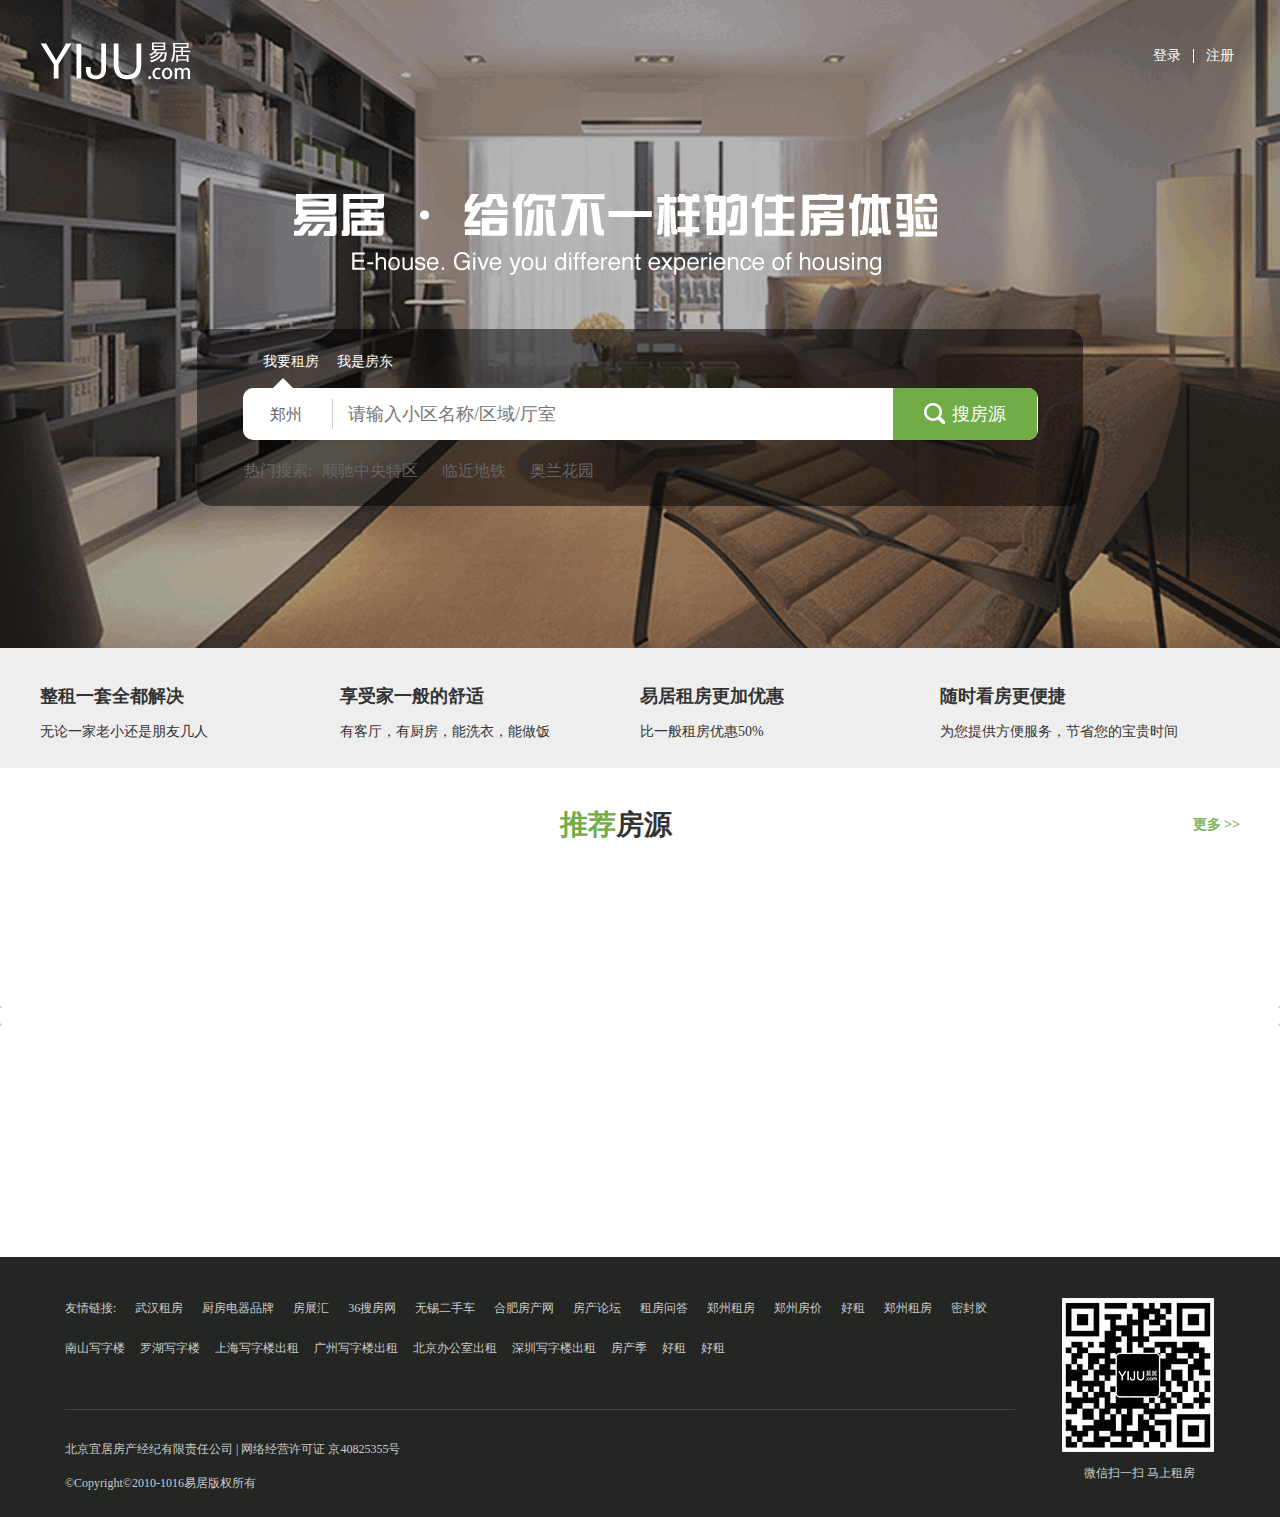
<file: yiju/index.html>
<!DOCTYPE html>
<html lang="en">
<head>
    <meta charset="UTF-8">
    <title>易居</title>
    <link rel="stylesheet" href="css/首页.css">
</head>
<body>
<div class="header">
   <div class="header-main">
       <img src="img/logo.png" class="logo"/>
       <ul class="header-r">
        <li><a href="http://192.168.0.190/登录.html">登录</a></li>
        <li class="xian"></li>
        <li><a href="http://192.168.0.190/注册.html">注册</a></li>
       </ul>
       <img src="img/nav.png"  class="nav"/>
     <div class="block">
          <div id="home">
            <a class="aa">我要租房</a>
            <a class="bb">我是房东</a>
          </div>
          <div class="div_1">
              <p class="sanjiao"></p>
              <div class="box">
                  <span id="shown">郑州
                  </span>
                  <!--<i id="sanjiao2"></i>-->
                  <input type="text" placeholder="请输入小区名称/区域/厅室">
                  <button><img src="img/33.png"/>搜房源</button>
              </div>
          </div>
          <div id="down">
             <p>郑州</p>
             <p>上海</p>
             <p>天津</p>
             <p>北京</p>
          </div>

          <div class="host">
             <p class="sanjiao11"></p>
             <p class="house">免费发布房源</p>
          </div>
          <p class="hot-search">热门搜索:<span>顺驰中央特区</span>
             <span>临近地铁</span>
             <span>奥兰花园</span>
          </p>
     </div>
   </div>
</div>
<div class="body-top">
    <div class="wrap">
        <dl>
            <dd>
                <h2>整租一套全都解决</h2>
                <p>无论一家老小还是朋友几人</p>
            </dd>
            <dd>
                <h2>享受家一般的舒适</h2>
                <p>有客厅，有厨房，能洗衣，能做饭</p>
            </dd>
            <dd>
                <h2>易居租房更加优惠</h2>
                <p>比一般租房优惠50%</p>
            </dd>
            <dd>
                <h2>随时看房更便捷</h2>
                <p>为您提供方便服务，节省您的宝贵时间</p>
            </dd>
        </dl>
    </div>

</div>
<div class="title"><span>推荐</span>房源<a href="http://192.168.0.190/shaixuanye.html">更多 >></a>
</div>
<div class="body-bottom">
    <div class="div_bottom">
      <div id="banner">
         <ul class="banner-list">
            <!-- <li>
                <img src="img/11.jpg"/>
                <p>顺驰中央特区</p>
                <span>三室 两厅 一厨 一卫</span>
                <i><s>2850</s>元/月</i>
             </li>-->
            <!-- <li>
                <img src="img/11.jpg"/>
                <p>顺驰中央特区</p>
                <span>三室 两厅 一厨 一卫</span>
                <i><s>2850</s>元/月</i>
             </li>
             <li>
                <img src="img/11.jpg"/>
                <p>顺驰中央特区</p>
                <span>三室 两厅 一厨 一卫</span>
                <i><s>2850</s>元/月</i>
             </li>
             <li>
                <img src="img/11.jpg"/>
                <p>顺驰中央特区</p>
                <span>三室 两厅 一厨 一卫</span>
                <i><s>2850</s>元/月</i>
             </li>
             <li>
                 <img src="img/11.jpg"/>
                 <p>顺驰中央特区</p>
                 <span>三室 两厅 一厨 一卫</span>
                 <i><s>2850</s>元/月</i>
             </li>
             <li>
                 <img src="img/11.jpg"/>
                 <p>顺驰中央特区</p>
                 <span>三室 两厅 一厨 一卫</span>
                 <i><s>2850</s>元/月</i>
             </li>
             <li>
                 <img src="img/11.jpg"/>
                 <p>顺驰中央特区</p>
                 <span>三室 两厅 一厨 一卫</span>
                 <i><s>2850</s>元/月</i>
             </li>
             <li>
                 <img src="img/11.jpg"/>
                 <p>顺驰中央特区</p>
                 <span>三室 两厅 一厨 一卫</span>
                 <i><s>2850</s>元/月</i>
             </li>
             <li>
                 <img src="img/11.jpg"/>
                 <p>顺驰中央特区</p>
                 <span>三室 两厅 一厨 一卫</span>
                 <i><s>2850</s>元/月</i>
             </li>
             <li>
                 <img src="img/11.jpg"/>
                 <p>顺驰中央特区</p>
                 <span>三室 两厅 一厨 一卫</span>
                 <i><s>2850</s>元/月</i>
             </li>-->
             <!--<li>
                 <a href="http://192.168.192.0.190/qiangqingye.html"><img src="img/11.jpg"/></a>
                 <p>顺驰中央特区</p>
                 <span>三室 两厅 一厨 一卫</span>
                 <i><s>2850</s>元/月</i>
             </li>-->
         </ul>
      </div>
      <div class="btn">
          <a href="###" class="prev"><</a>
          <a href="###"  class="next">></a>
      </div>
    </div>
</div>
<div class="foot">
  <div class="foot-nav">
    <p class="p1"><a href="###">友情链接:</a>
        <a href="###">武汉租房</a>
        <a href="###">厨房电器品牌</a>
        <a href="###">房展汇</a>
        <a href="###">36搜房网</a>
        <a href="###">无锡二手车</a>
        <a href="###">合肥房产网</a>
        <a href="###">房产论坛</a>
        <a href="###">租房问答</a>
        <a href="###">郑州租房</a>
        <a href="###">郑州房价</a>
        <a href="###">好租</a>
        <a href="###">郑州租房</a>
        <a href="###">密封胶</a>
    </p>
    <p class="p2"> <a href="###">南山写字楼</a>
        <a href="###">罗湖写字楼</a>
        <a href="###">上海写字楼出租</a>
        <a href="###">广州写字楼出租</a>
        <a href="###">北京办公室出租</a>
        <a href="###">深圳写字楼出租</a>
        <a href="###">房产季</a>
        <a href="###">好租</a>
        <a href="###">好租</a>
        <i class="foot-xian"></i>
    </p>
    <ul>
        <li>北京宜居房产经纪有限责任公司 | 网络经营许可证 京40825355号</li>
        <li class="li1">©Copyright©2010-1016易居版权所有</li>
        <li><img src="img/22.jpg"/><span>微信扫一扫  马上租房</span></li>
    </ul>
  </div>

</div>
<script type="text/javascript" src="jquery-1.8.0.js"></script>
<script type="text/javascript" src="carousel.js"></script>
<script type="text/javascript" src="yiju-js/shouye.js"></script>







</body>
</html>
</file>
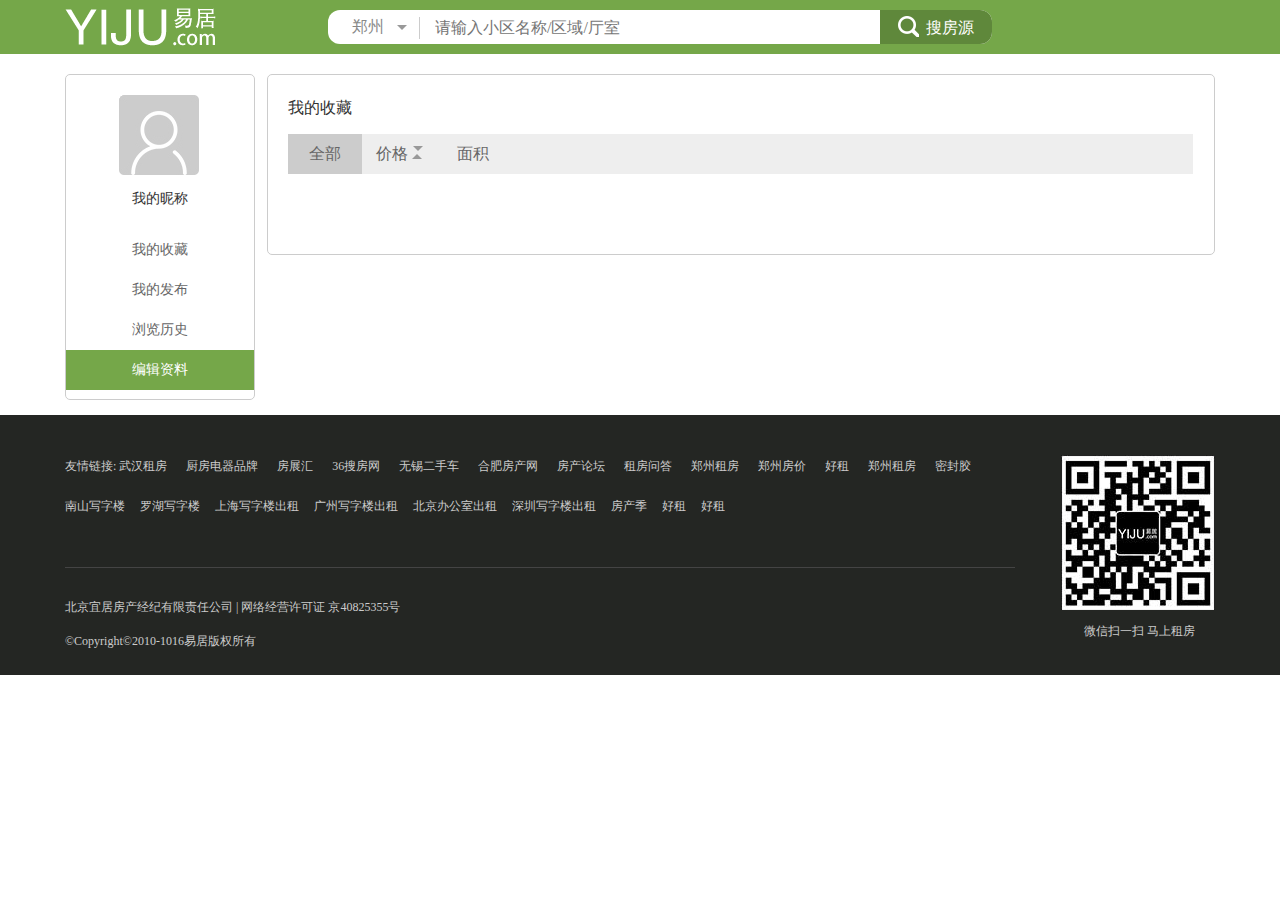
<file: yiju/edit.html>
<!DOCTYPE html>
<html lang="en">
<head>
    <meta charset="UTF-8">
    <title>上传头像</title>
    <link rel="stylesheet" href="css/edit.css">
    <link rel="icon" href="img/towel.png" type="img/x-icon">
</head>
<body>
<div class="header">
    <div class="wrap">
        <a href="###"><img src="img/logo.png"/></a>
        <ul>
            <li><span>郑州</span><i id="sanjiao2"></i></li>
            <li><input type="text" placeholder="请输入小区名称/区域/厅室">
                <button><img src="img/33.png"/>搜房源</button>
            </li>
        </ul>
        <div class="header-r">
           <!-- <a href="http://192.168.0.190/登录.html">我的昵称 |</a>
            <a href="http://192.168.0.190/注册.html">注册</a>-->
        </div>
    </div>
</div>
<div class="body">
    <div class="wrap">
       <div class="body-l">
           <img src="img/photo.jpg">
           <p>我的昵称</p>
           <ul>
               <li><a href="###">我的收藏</a></li>
               <li><a href="###">我的发布</a></li>
               <li><a href="###">浏览历史</a></li>
               <li class="current"><a href="###">编辑资料</a></li>
           </ul>
       </div>

        <!---------------------------------我的收藏-------------------------------->

          <div class="body-r  collect">
             <p>我的收藏</p>
             <div class="whole">
                <ul>
                    <li class="current">全部</li>
                    <li>价格<i class="sanjiao-top"></i>
                        <i class="sanjiao-bottom"></i>
                    </li>
                    <li>面积</li>
                </ul>

             </div>
              <div class="dv"></div>
             <!--<div class="section">
                <img  class="light" src="img/light.png">
                <ul>
                    <li class="li1">曼哈顿 地铁口 家电齐全 三室两厅
                        <img src="img/gr.png">
                        <img src="img/inte.png"  class="inte"></li>
                    <li class="li2">3室2厅|合租|豪华装修|15/32层</li>
                    <li class="li2">
                        <img src="img/地图.png"> 曼哈顿［金水-燕庄 金水路未来路交汇处]</li>
                    <li class="li2"><span class="decoration">精装修</span><span class="sub">地铁口</span></li>
                </ul>
                <p class="price"><span>删除 x</span><i>2800<s>元/月</s></i>
                    <em>今天</em></p>
                <p class="xian"></p>
             </div>-->
            <!-- <div class="section">
                <img src="img/light.png"  class="light">
                <ul>
                    <li class="li1">曼哈顿 地铁口 家电齐全 三室两厅
                        <span class="person">(个人)</span>
                    </li>
                    <li class="li2">3室2厅|合租|豪华装修|15/32层</li>
                    <li class="li2">
                        <img src="img/地图.png"> 曼哈顿［金水-燕庄 金水路未来路交汇处]</li>
                    <li class="li2"><span class="jia">家电齐全</span><span class="ya">押一付一</span></li>
                </ul>
                <p class="price"><span>删除 x</span><i>2800<s>元/月</s></i>
                    <em>2016.6.20</em></p>
                <p class="xian"></p>
             </div>-->
              <!--<div class="section">
                 <img src="img/light.png"  class="light">
                 <ul>
                     <li class="li1">曼哈顿 地铁口 家电齐全 三室两厅
                         <span class="person">(个人)</span>
                         <img src="img/inte.png"  class="inte">
                     </li>
                     <li class="li2">3室2厅|合租|豪华装修|15/32层</li>
                     <li class="li2">
                         <img src="img/地图.png"> 曼哈顿［金水-燕庄 金水路未来路交汇处]</li>
                     <li class="li2"><span class="decoration">精装修</span>
                         <span class="ya">押一付一</span>
                         <span class="sub">地铁口</span></li>
                 </ul>
                 <p class="price"><span>删除 x</span><i>2800<s>元/月</s></i>
                     <em>2016.6.20</em></p>
                 <p class="xian"></p>
             </div>-->
              <!--<div class="section">
                  <img src="img/light.png"  class="light">
                  <ul>
                      <li class="li1">曼哈顿 地铁口 家电齐全 三室两厅
                          <img src="img/gr.png">
                      </li>
                      <li class="li2">3室2厅|合租|豪华装修|15/32层</li>
                      <li class="li2">
                          <img src="img/地图.png"> 曼哈顿［金水-燕庄 金水路未来路交汇处]</li>
                      <li class="li2">
                          <span class="sub">地铁口</span>
                          <span class="jia">家电齐全</span>
                      </li>
                  </ul>
                  <p class="price"><span>删除 x</span><i>2800<s>元/月</s></i>
                      <em>2016.6.20</em></p>
                  <p class="xian"></p>
             </div>-->
              <!-- <div class="section">
                <img src="img/light.png"  class="light">
                  <ul>
                      <li class="li1">曼哈顿 地铁口 家电齐全 三室两厅
                          <span class="person">(个人)</span>
                          <img src="img/inte.png">
                      </li>
                      <li class="li2">3室2厅|合租|豪华装修|15/32层</li>
                      <li class="li2">
                          <img src="img/地图.png"> 曼哈顿［金水-燕庄 金水路未来路交汇处]
                      </li>
                  </ul>
                  <p class="price"><span>删除 x</span><i>2800<s>元/月</s></i>
                      <em>2016.6.20</em></p>
                  <p class="xian"></p>
              </div>-->
             <div class="biaoge">
                <table>
                    <tbody>
                    <tr>
                      <!--<th class="th2">上一页</th>
                        <th class="th2  page-checked">1</th>
                        <th class="th2">2</th>
                        <th class="th2">3</th>
                        <th class="th2">4</th>
                        <th class="th2">5</th>
                        <th>...</th>
                        <th class="th2">8</th>
                        <th class="th2">下一页</th>-->
                    </tr>
                    </tbody>
                </table>
             </div>
          </div>










 <!---------------------------------我的发布-------------------------------->
          <div class="body-r  announce">
            <p>我的发布</p>
            <div class="whole">
                <ul>
                    <li class="current">全部</li>
                    <li>价格<i class="sanjiao-top"></i>
                        <i class="sanjiao-bottom"></i>
                    </li>
                    <li>面积</li>
                </ul>

            </div>
            <div class="section">
                <img  class="light" src="img/light.png">
                <ul>
                    <li class="li1">曼哈顿 地铁口 家电齐全 三室两厅
                        <img src="img/gr.png">
                        <img src="img/inte.png"  class="inte"></li>
                    <li class="li2">3室2厅|合租|豪华装修|15/32层</li>
                    <li class="li2">
                        <img src="img/地图.png"> 曼哈顿［金水-燕庄 金水路未来路交汇处]</li>
                    <li class="li2"><span class="decoration">精装修</span><span class="sub">地铁口</span></li>
                </ul>
                <p class="price"><span>编辑<img src="img/edit.png"></span>
                    <span>删除 x</span><i>2800<s>元/月</s></i>
                    <em>今天</em></p>
                <p class="xian"></p>
            </div>
            <div class="section">
                <img src="img/light.png"  class="light">
                <ul>
                    <li class="li1">曼哈顿 地铁口 家电齐全 三室两厅
                        <span class="person">(个人)</span>
                    </li>
                    <li class="li2">3室2厅|合租|豪华装修|15/32层</li>
                    <li class="li2">
                        <img src="img/地图.png"> 曼哈顿［金水-燕庄 金水路未来路交汇处]</li>
                    <li class="li2"><span class="jia">家电齐全</span><span class="ya">押一付一</span></li>
                </ul>
                <p class="price"><span>编辑<img src="img/edit.png"></span>
                    <span>删除 x</span><i>2800<s>元/月</s></i>
                    <em>2016.6.20</em></p>
                <p class="xian"></p>
            </div>
            <div class="section">
                <img src="img/light.png"  class="light">
                <ul>
                    <li class="li1">曼哈顿 地铁口 家电齐全 三室两厅
                        <span class="person">(个人)</span>
                        <img src="img/inte.png"  class="inte">
                    </li>
                    <li class="li2">3室2厅|合租|豪华装修|15/32层</li>
                    <li class="li2">
                        <img src="img/地图.png"> 曼哈顿［金水-燕庄 金水路未来路交汇处]</li>
                    <li class="li2"><span class="decoration">精装修</span>
                        <span class="ya">押一付一</span>
                        <span class="sub">地铁口</span></li>
                </ul>
                <p class="price"><span>编辑<img src="img/edit.png"></span>
                    <span>删除 x</span><i>2800<s>元/月</s></i>
                    <em>2016.6.20</em></p>
                <p class="xian"></p>
            </div>
            <div class="section">
                <img src="img/light.png"  class="light">
                <ul>
                    <li class="li1">曼哈顿 地铁口 家电齐全 三室两厅
                        <img src="img/gr.png">
                    </li>
                    <li class="li2">3室2厅|合租|豪华装修|15/32层</li>
                    <li class="li2">
                        <img src="img/地图.png"> 曼哈顿［金水-燕庄 金水路未来路交汇处]</li>
                    <li class="li2">
                        <span class="sub">地铁口</span>
                        <span class="jia">家电齐全</span>
                    </li>
                </ul>
                <p class="price"><span>编辑<img src="img/edit.png"></span>
                    <span>删除 x</span><i>2800<s>元/月</s></i>
                    <em>2016.6.20</em></p>
                <p class="xian"></p>
            </div>
            <div class="section">
                <img src="img/light.png"  class="light">
                <ul>
                    <li class="li1">曼哈顿 地铁口 家电齐全 三室两厅
                        <span class="person">(个人)</span>
                        <img src="img/inte.png">
                    </li>
                    <li class="li2">3室2厅|合租|豪华装修|15/32层</li>
                    <li class="li2">
                        <img src="img/地图.png"> 曼哈顿［金水-燕庄 金水路未来路交汇处]
                    </li>
                </ul>
                <p class="price"><span>编辑<img src="img/edit.png"></span>
                    <span>删除 x</span><i>2800<s>元/月</s></i>
                    <em>2016.6.20</em></p>
                <p class="xian"></p>
            </div>
            <div class="biaoge">
                <table>
                    <tbody>
                    <tr>
                        <th class="th1 cur">1</th>
                        <th class="th1">2</th>
                        <th class="th1">3</th>
                        <th class="th1">4</th>
                        <th class="th1">5</th>
                        <th>...</th>
                        <th class="th2">100</th>
                        <th class="th2">下一页</th>
                    </tr>
                    </tbody>
                </table>
            </div>

        </div>







<!---------------------------------------浏览历史------------------------------>
          <div class="body-r  look-history">
            <p>浏览历史</p>
            <div class="section">
                <img  class="light" src="img/light.png">
                <ul>
                    <li class="li1">曼哈顿 地铁口 家电齐全 三室两厅
                        <img src="img/gr.png">
                        <img src="img/inte.png"  class="inte"></li>
                    <li class="li2">3室2厅|合租|豪华装修|15/32层</li>
                    <li class="li2">
                        <img src="img/地图.png"> 曼哈顿［金水-燕庄 金水路未来路交汇处]</li>
                    <li class="li2"><span class="decoration">精装修</span><span class="sub">地铁口</span></li>
                </ul>
                <p class="price"><i>2800<s>元/月</s></i>
                    <em>今天</em></p>
                <p class="xian"></p>
            </div>
            <div class="section">
                <img src="img/light.png"  class="light">
                <ul>
                    <li class="li1">曼哈顿 地铁口 家电齐全 三室两厅
                        <span class="person">(个人)</span>
                    </li>
                    <li class="li2">3室2厅|合租|豪华装修|15/32层</li>
                    <li class="li2">
                        <img src="img/地图.png"> 曼哈顿［金水-燕庄 金水路未来路交汇处]</li>
                    <li class="li2"><span class="jia">家电齐全</span><span class="ya">押一付一</span></li>
                </ul>
                <p class="price"><i>2800<s>元/月</s></i>
                    <em>2016.6.20</em></p>
                <p class="xian"></p>
            </div>
            <div class="section">
                <img src="img/light.png"  class="light">
                <ul>
                    <li class="li1">曼哈顿 地铁口 家电齐全 三室两厅
                        <span class="person">(个人)</span>
                        <img src="img/inte.png"  class="inte">
                    </li>
                    <li class="li2">3室2厅|合租|豪华装修|15/32层</li>
                    <li class="li2">
                        <img src="img/地图.png"> 曼哈顿［金水-燕庄 金水路未来路交汇处]</li>
                    <li class="li2"><span class="decoration">精装修</span>
                        <span class="ya">押一付一</span>
                        <span class="sub">地铁口</span></li>
                </ul>
                <p class="price"><i>2800<s>元/月</s></i>
                    <em>2016.6.20</em></p>
                <p class="xian"></p>
            </div>
            <div class="section">
                <img src="img/light.png"  class="light">
                <ul>
                    <li class="li1">曼哈顿 地铁口 家电齐全 三室两厅
                        <img src="img/gr.png">
                    </li>
                    <li class="li2">3室2厅|合租|豪华装修|15/32层</li>
                    <li class="li2">
                        <img src="img/地图.png"> 曼哈顿［金水-燕庄 金水路未来路交汇处]</li>
                    <li class="li2">
                        <span class="sub">地铁口</span>
                        <span class="jia">家电齐全</span>
                    </li>
                </ul>
                <p class="price"><i>2800<s>元/月</s></i>
                    <em>2016.6.20</em></p>
                <p class="xian"></p>
            </div>
            <div class="section">
                <img src="img/light.png"  class="light">
                <ul>
                    <li class="li1">曼哈顿 地铁口 家电齐全 三室两厅
                        <span class="person">(个人)</span>
                        <img src="img/inte.png">
                    </li>
                    <li class="li2">3室2厅|合租|豪华装修|15/32层</li>
                    <li class="li2">
                        <img src="img/地图.png"> 曼哈顿［金水-燕庄 金水路未来路交汇处]
                    </li>
                </ul>
                <p class="price"><i>2800<s>元/月</s></i>
                    <em>2016.6.20</em></p>
                <p class="xian"></p>
            </div>
            <div class="biaoge">
                <table>
                    <tbody>
                    <tr>
                        <th class="th1 current">1</th>
                        <th class="th1">2</th>
                        <th class="th1">3</th>
                        <th class="th1">4</th>
                        <th class="th1">5</th>
                        <th>...</th>
                        <th class="th2">100</th>
                        <th class="th2">下一页</th>
                    </tr>
                    </tbody>
                </table>
            </div>

        </div>



<!----------------------------------编辑资料-------------------------------->
       <div class="no-change-edit">
          <div class="body-r-edit">
            <p>编辑资料</p>
            <div class="whole-edit">
              <ul>
                <li class="current-1">上传头像</li>
                <li>修改昵称</li>
                <li>修改密码</li>
              </ul>
            </div>
            <div class="shangchuan">
             <input type="button" value="选择照片">
             <input type="file"  class="file-ch" id="uploadPhoto" name="uploadPhoto"/>
             <a href="###"><img src="img/person.png"/></a>
             <input type="button" value="保存" class="choose">
             <span>取消</span>
           </div>
            <div class="nicheng">
               设置昵称：<input type="text" value="" class="put">
               <input type="button"  class="choose" value="保存">
               <span>取消</span>
           </div>
            <div class="mima">
               <ul>
                   <li><span> 当前密码 : </span>
                       <input type="text" class="input-1">
                   </li>
                   <li><span> 新密码 : </span>
                       <input type="text" class="input-2"></li>
                   <li><span> 再次输入: </span>
                       <input type="text" class="input-3"></li>
                   <li><button class="choose">保存</button>
                       <i>取消</i>
                   </li>
               </ul>
           </div>
          </div>
       </div>

    </div>
</div>
<div class="zhezhao xiugai">
    <div class="success">
        <p class="no">×</p>
        <img src="img/finish-duihao.png">
        <span>密码修改成功</span>
        <p><input type="button" value="确定">
            <input type="button" value="取消" class="put">
        </p>
    </div>
</div>
<div class="zhezhao  shanchu">
    <div class="success">
        <p class="no">×</p>
        <img src="img/finish-duihao.png">
        <span>确定要删除么？</span>
        <p class="btn"><input type="button" value="确定">
            <input type="button" value="取消" class="put">
        </p>
    </div>
</div>
<div class="foot">
     <div class="foot-nav">
            <p class="p1">友情链接:
                <a href="###">武汉租房</a>
                <a href="###">厨房电器品牌</a>
                <a href="###">房展汇</a>
                <a href="###">36搜房网</a>
                <a href="###">无锡二手车</a>
                <a href="###">合肥房产网</a>
                <a href="###">房产论坛</a>
                <a href="###">租房问答</a>
                <a href="###">郑州租房</a>
                <a href="###">郑州房价</a>
                <a href="###">好租</a>
                <a href="###">郑州租房</a>
                <a href="###">密封胶</a>

            </p>
            <p class="p2"> <a href="###">南山写字楼</a>
                <a href="###">罗湖写字楼</a>
                <a href="###">上海写字楼出租</a>
                <a href="###">广州写字楼出租</a>
                <a href="###">北京办公室出租</a>
                <a href="###">深圳写字楼出租</a>
                <a href="###">房产季</a>
                <a href="###">好租</a>
                <a href="###">好租</a>
                <i class="foot-xian"></i>
            </p>
            <ul>
                <li>北京宜居房产经纪有限责任公司 | 网络经营许可证 京40825355号</li>
                <li class="li1">©Copyright©2010-1016易居版权所有</li>
                <li><img src="img/22.jpg"/><span>微信扫一扫  马上租房</span></li>
            </ul>
     </div>
</div>
<script type="text/javascript" src="jquery-1.8.0.js"></script>
<script type="text/javascript" src="ajaxfileuplode.js"></script>
<script type="text/javascript" src="yiju-js/edit.js">


</script>
</body>
</html>
</file>
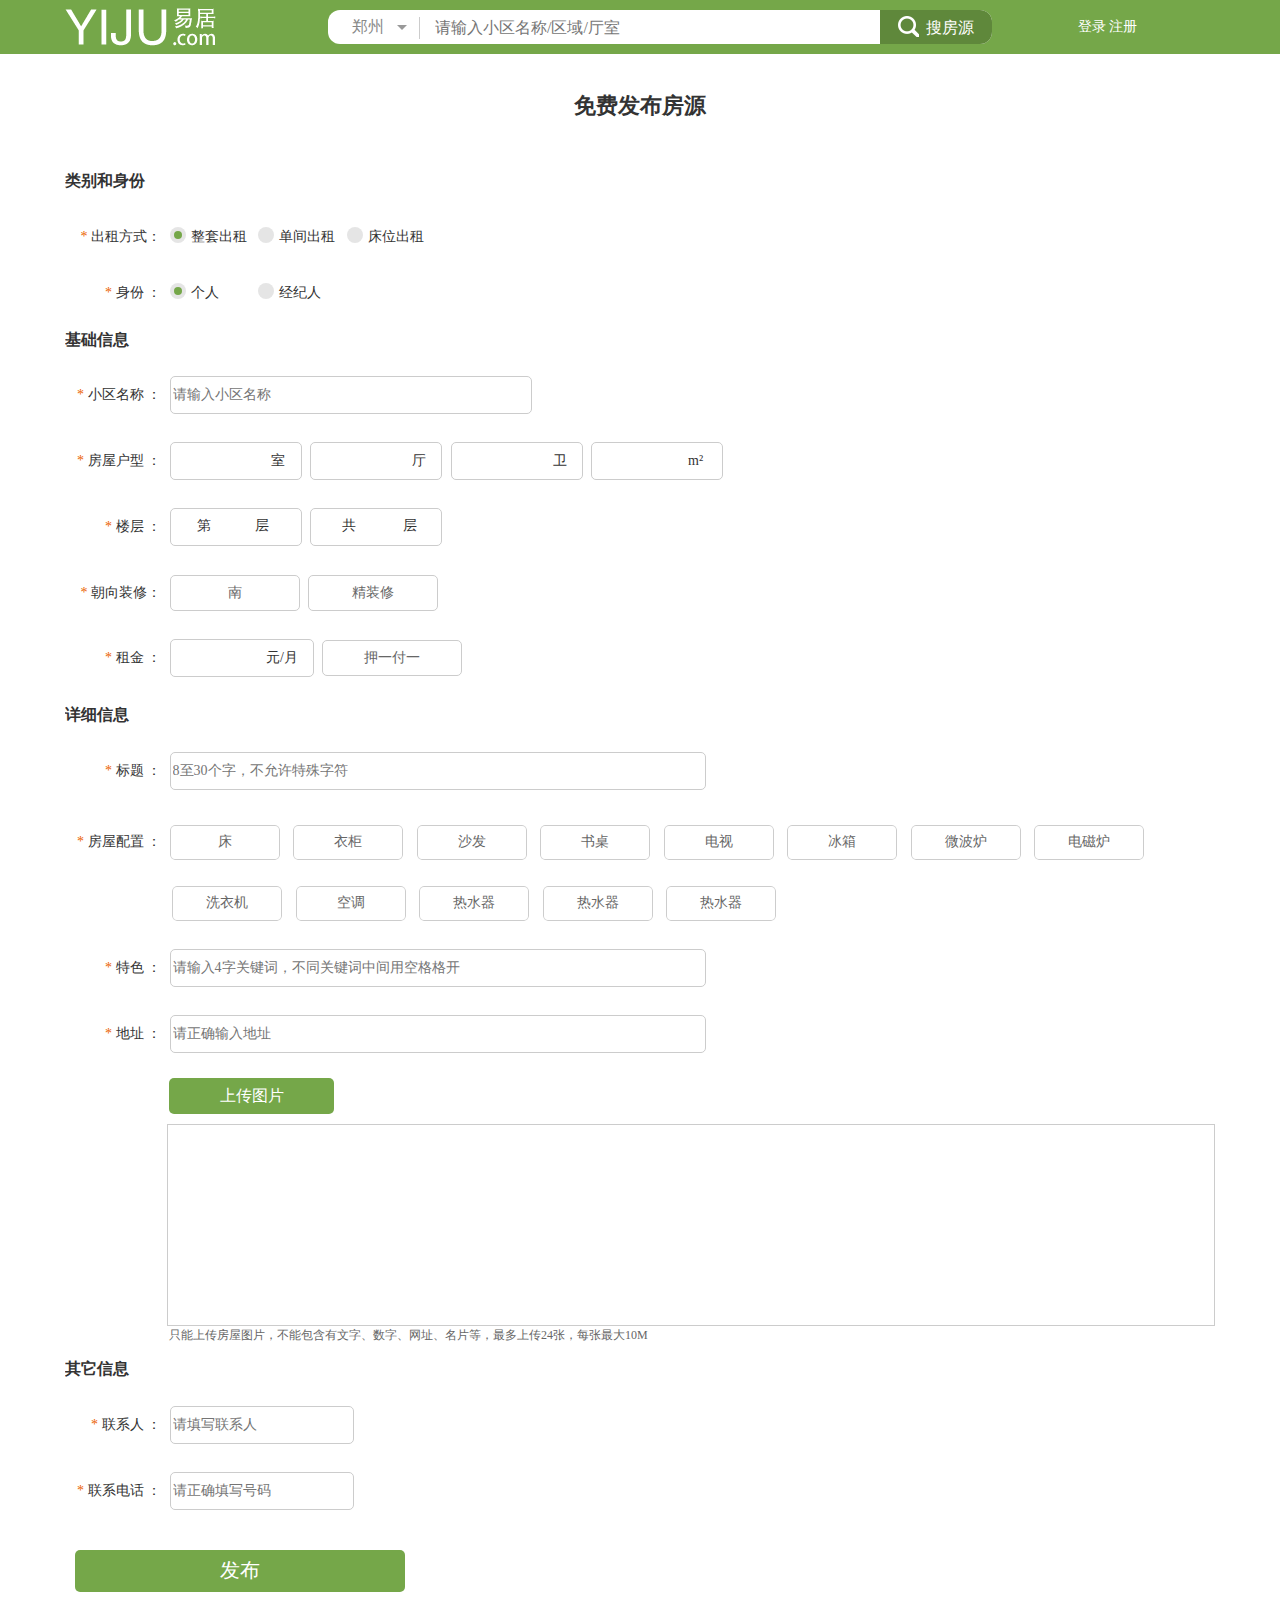
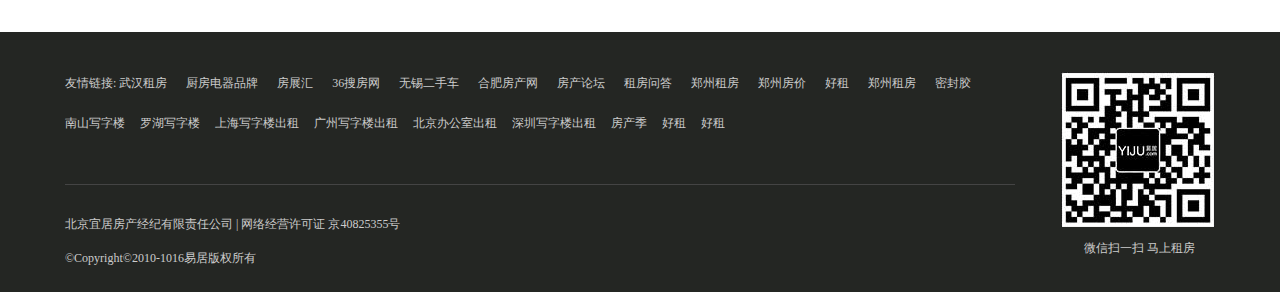
<file: yiju/fabufangyuan.html>
<!DOCTYPE html>
<html lang="en">
<head>
    <meta charset="UTF-8"/>
    <title>发布房源</title>
    <link rel="stylesheet" href="css/发布房源.css">
</head>
<body>
<div class="header">
    <div class="wrap">
        <a href="###"><img src="img/logo.png"/></a>
        <ul>
            <li><span>郑州</span><i id="sanjiao2"></i></li>
            <li><input type="text" placeholder="请输入小区名称/区域/厅室">
                <button><img src="img/33.png"/>搜房源</button>
            </li>
        </ul>
        <div class="header-r">
            <a href="http://192.168.0.190/登录.html">登录</a>
            <a href="http://192.168.0.190/注册.html">注册</a>
        </div>
    </div>
</div>
<div class="body">
    <div class="wrap">
        <form>
          <p class="home">免费发布房源</p>
          <div class="section">
          <h2>类别和身份</h2>
          <ul>
              <li class="chuzu"><span><s>*</s> 出租方式：</span>
                  <div><p><a  class="grentway"  aa="整租"></a></p>整套出租</div>
                  <div><p><a aa="单间出租"></a></p>单间出租</div>
                  <div><p><a aa="床位出租"></a></p>床位出租</div>
              </li>
              <li class="shenfen"><span><s>*</s> 身份 ：</span>
                  <div><p><a class="atype"></a></p>个人</div>
                  <div><p><a></a></p>经纪人</div>
              </li>
          </ul>
        </div>
          <div class="section  cengji">
            <h2>基础信息</h2>
            <ul>
                <li class="qu"><span><s>*</s> 小区名称 ：</span>
                    <input type="text"  placeholder="请输入小区名称" class="hood" name="villageName" value="">
                </li>
                <li class="fang"><span><s>*</s> 房屋户型  ：</span>
                    <input class="same" type="text" name="shi"  value=""><i class="a">室</i>
                    <input class="same" type="text" name="ting" value=""><i class="b">厅</i>
                    <input class="same" type="text" name="wei" value=""><i class="c">卫</i>
                    <input class="same" type="text" name="area" value=""><i class="d">m²</i>
                </li>
                <li class="lou"><span><s>*</s> 楼层 ：</span>
                    <input class="flo"  type="text" name="floor" value=""><i class="e">第</i><em class="f">层</em>
                    <input class="flo"  type="text" name="countfloor" value=""><i class="g">共</i><em class="h">层</em>
                </li>
                <li class="chaoxiang"><span><s>*</s> 朝向装修：</span>
                    <a href="###" id="aa">南</a>
                    <a href="###" id="bb">精装修</a>

                </li>
                <li class="zujin"><span><s>*</s> 租金 ：</span>
                    <input class="price" type="text" name="price" value=""><em class="i">元/月</em>
                    <a href="###">押一付一</a>
                </li>
            </ul>
            <div class="dire">
                <p class="">南</p>
                <p>西</p>
                <p>北</p>
                <p>东</p>
            </div>
            <div class="deco">
                <p>精装修</p>
                <p>中等装修</p>
                <p>简装</p>
                <p>毛坯</p>
            </div>
            <div class="pay">
                <p>押一付三</p>
                <p>押一付一</p>
                <p>半年付</p>
                <p>一年付</p>
                <p>押一付二</p>
                <p>押二付二</p>
            </div>
        </div>
          <div class="section">
            <h2>详细信息</h2>
            <ul>
                <li><span><s>*</s> 标题 ：</span>
                    <input class="title" type="text" placeholder="8至30个字，不允许特殊字符" name="tittle" value="">
                </li>
                <li class="peizhi"><span><s>*</s> 房屋配置 ：</span>
                    <a id="bed" href="###">床</a>
                    <a href="###">衣柜</a>
                    <a href="###">沙发</a>
                    <a href="###">书桌</a>
                    <a href="###">电视</a>
                    <a href="###">冰箱</a>
                    <a href="###">微波炉</a>
                    <a href="###">电磁炉</a>
                    <a href="###" id="xiyiji">洗衣机</a>
                    <a href="###">空调</a>
                    <a href="###">热水器</a>
                    <a href="###">热水器</a>
                    <a href="###">热水器</a>
                </li>
                <li><span><s>*</s>  特色 ：</span>
                    <input type="text" class="title" value=""  placeholder="请输入4字关键词，不同关键词中间用空格格开" name="features">
                </li>
                <li><span><s>*</s> 地址 ：</span>
                    <input type="text" class="title" placeholder="请正确输入地址" name="address" value="">
                </li>
            </ul>
              <p class="pp"><input  type="button" class="photo" value="上传图片">
                 <input type="file"  class="file-ch" id="file1" name="file"/>
                 <a href="###"></a>
                 <i class="must">只能上传房屋图片，不能包含有文字、数字、网址、名片等，最多上传24张，每张最大10M</i>
              </p>
        </div>
          <div class="section">
            <h2>其它信息</h2>
            <ul>
                <li><span><s>*</s>  联系人 ：</span>
                    <input type="text" class="lianxi" placeholder="请填写联系人" name="linkman" value="">
                </li>
                <li><span><s>*</s>  联系电话 ：</span>
                    <input type="text" class="phone" placeholder="请正确填写号码" name="linkphone" value="">
                </li>
                <li><input type="button" class="fabu" value="发布"></li>
            </ul>
        </div>
        </form>
    </div>
</div>
<div class="foot">
    <div class="foot-nav">
        <p class="p1">友情链接:
            <a href="###">武汉租房</a>
            <a href="###">厨房电器品牌</a>
            <a href="###">房展汇</a>
            <a href="###">36搜房网</a>
            <a href="###">无锡二手车</a>
            <a href="###">合肥房产网</a>
            <a href="###">房产论坛</a>
            <a href="###">租房问答</a>
            <a href="###">郑州租房</a>
            <a href="###">郑州房价</a>
            <a href="###">好租</a>
            <a href="###">郑州租房</a>
            <a href="###">密封胶</a>

        </p>
        <p class="p2"> <a href="###">南山写字楼</a>
            <a href="###">罗湖写字楼</a>
            <a href="###">上海写字楼出租</a>
            <a href="###">广州写字楼出租</a>
            <a href="###">北京办公室出租</a>
            <a href="###">深圳写字楼出租</a>
            <a href="###">房产季</a>
            <a href="###">好租</a>
            <a href="###">好租</a>
            <i class="foot-xian"></i>
        </p>
        <ul>
            <li>北京宜居房产经纪有限责任公司 | 网络经营许可证 京40825355号</li>
            <li class="li1">©Copyright©2010-1016易居版权所有</li>
            <li><img src="img/22.jpg"/><span>微信扫一扫  马上租房</span></li>
        </ul>
    </div>
</div>
<script type="text/javascript" src="jquery-1.8.0.js"></script>
<script type="text/javascript" src="ajaxfileuplode.js"></script>
<script type="text/javascript" src="yiju-js/fabufang.js"></script>
</body>
</html>
</file>
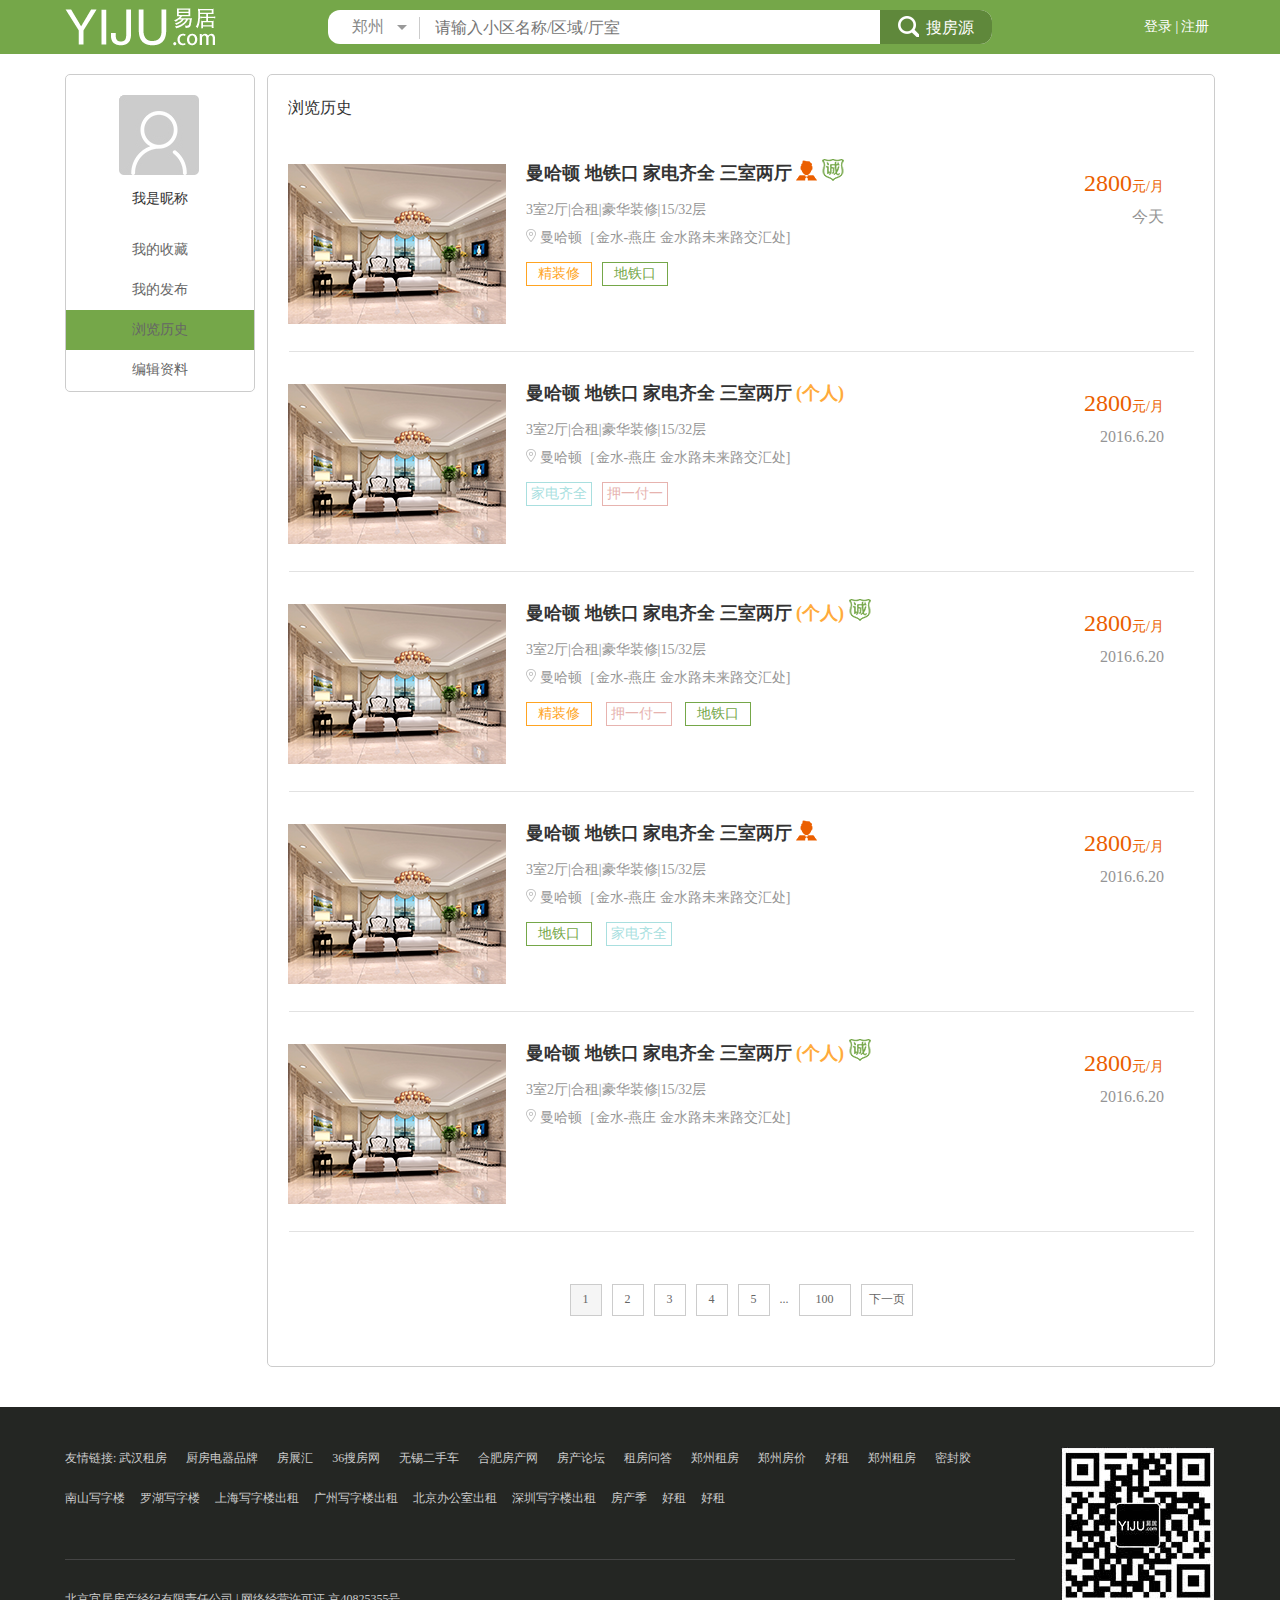
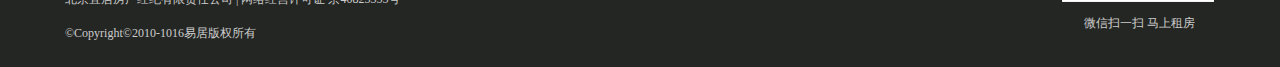
<file: yiju/look-history.html>
<!DOCTYPE html>
<html lang="en">
<head>
    <meta charset="UTF-8">
    <title>浏览历史</title>
    <link rel="stylesheet" href="css/my-history.css">
</head>
<body>
<div class="header">
    <div class="wrap">
        <a href="###"><img src="img/logo.png"/></a>
        <ul>
            <li><span>郑州</span><i id="sanjiao2"></i></li>
            <li><input type="text" placeholder="请输入小区名称/区域/厅室">
                <button><img src="img/33.png"/>搜房源</button>
            </li>
        </ul>
        <div class="header-r">
            <span>登录 |</span>
            <span>注册</span>
        </div>
    </div>
</div>
<div class="body">
    <div class="wrap">
        <div class="body-l">
            <img src="img/photo.jpg">
            <p>我是昵称</p>
            <ul>
                <li><a href="http://192.168.0.190/my-center.html">我的收藏</a></li>
                <li><a href="http://192.168.0.190/my-announce.html">我的发布</a></li>
                <li  class="current"><a href="http://192.168.0.190/look-history.html">浏览历史</a></li>
                <li><a href="http://192.168.0.190/edit.html">编辑资料</a></li>
            </ul>
        </div>
        <div class="body-r">
            <p>浏览历史</p>
            <div class="section">
                <img  class="light" src="img/light.png">
                <ul>
                    <li class="li1">曼哈顿 地铁口 家电齐全 三室两厅
                        <img src="img/gr.png">
                        <img src="img/inte.png"  class="inte"></li>
                    <li class="li2">3室2厅|合租|豪华装修|15/32层</li>
                    <li class="li2">
                        <img src="img/地图.png"> 曼哈顿［金水-燕庄 金水路未来路交汇处]</li>
                    <li class="li2"><span class="decoration">精装修</span><span class="sub">地铁口</span></li>
                </ul>
                <p class="price"><i>2800<s>元/月</s></i>
                    <em>今天</em></p>
                <p class="xian"></p>
            </div>
            <div class="section">
                <img src="img/light.png"  class="light">
                <ul>
                    <li class="li1">曼哈顿 地铁口 家电齐全 三室两厅
                        <span class="person">(个人)</span>
                    </li>
                    <li class="li2">3室2厅|合租|豪华装修|15/32层</li>
                    <li class="li2">
                        <img src="img/地图.png"> 曼哈顿［金水-燕庄 金水路未来路交汇处]</li>
                    <li class="li2"><span class="jia">家电齐全</span><span class="ya">押一付一</span></li>
                </ul>
                <p class="price"><i>2800<s>元/月</s></i>
                    <em>2016.6.20</em></p>
                <p class="xian"></p>
            </div>
            <div class="section">
                <img src="img/light.png"  class="light">
                <ul>
                    <li class="li1">曼哈顿 地铁口 家电齐全 三室两厅
                        <span class="person">(个人)</span>
                        <img src="img/inte.png"  class="inte">
                    </li>
                    <li class="li2">3室2厅|合租|豪华装修|15/32层</li>
                    <li class="li2">
                        <img src="img/地图.png"> 曼哈顿［金水-燕庄 金水路未来路交汇处]</li>
                    <li class="li2"><span class="decoration">精装修</span>
                        <span class="ya">押一付一</span>
                        <span class="sub">地铁口</span></li>
                </ul>
                <p class="price"><i>2800<s>元/月</s></i>
                    <em>2016.6.20</em></p>
                <p class="xian"></p>
            </div>
            <div class="section">
                <img src="img/light.png"  class="light">
                <ul>
                    <li class="li1">曼哈顿 地铁口 家电齐全 三室两厅
                        <img src="img/gr.png">
                    </li>
                    <li class="li2">3室2厅|合租|豪华装修|15/32层</li>
                    <li class="li2">
                        <img src="img/地图.png"> 曼哈顿［金水-燕庄 金水路未来路交汇处]</li>
                    <li class="li2">
                        <span class="sub">地铁口</span>
                        <span class="jia">家电齐全</span>
                    </li>
                </ul>
                <p class="price"><i>2800<s>元/月</s></i>
                    <em>2016.6.20</em></p>
                <p class="xian"></p>
            </div>
            <div class="section">
                <img src="img/light.png"  class="light">
                <ul>
                    <li class="li1">曼哈顿 地铁口 家电齐全 三室两厅
                        <span class="person">(个人)</span>
                        <img src="img/inte.png">
                    </li>
                    <li class="li2">3室2厅|合租|豪华装修|15/32层</li>
                    <li class="li2">
                        <img src="img/地图.png"> 曼哈顿［金水-燕庄 金水路未来路交汇处]
                    </li>
                </ul>
                <p class="price"><i>2800<s>元/月</s></i>
                    <em>2016.6.20</em></p>
                <p class="xian"></p>
            </div>
            <div class="biaoge">
                <table>
                    <tbody>
                    <tr>
                        <th class="th1 current">1</th>
                        <th class="th1">2</th>
                        <th class="th1">3</th>
                        <th class="th1">4</th>
                        <th class="th1">5</th>
                        <th>...</th>
                        <th class="th2">100</th>
                        <th class="th2">下一页</th>
                    </tr>
                    </tbody>
                </table>
            </div>

        </div>
    </div>
</div>

<div class="foot">
    <div class="foot-nav">
        <p class="p1">友情链接:
            <a href="###">武汉租房</a>
            <a href="###">厨房电器品牌</a>
            <a href="###">房展汇</a>
            <a href="###">36搜房网</a>
            <a href="###">无锡二手车</a>
            <a href="###">合肥房产网</a>
            <a href="###">房产论坛</a>
            <a href="###">租房问答</a>
            <a href="###">郑州租房</a>
            <a href="###">郑州房价</a>
            <a href="###">好租</a>
            <a href="###">郑州租房</a>
            <a href="###">密封胶</a>

        </p>
        <p class="p2"> <a href="###">南山写字楼</a>
            <a href="###">罗湖写字楼</a>
            <a href="###">上海写字楼出租</a>
            <a href="###">广州写字楼出租</a>
            <a href="###">北京办公室出租</a>
            <a href="###">深圳写字楼出租</a>
            <a href="###">房产季</a>
            <a href="###">好租</a>
            <a href="###">好租</a>
            <i class="foot-xian"></i>
        </p>
        <ul>
            <li>北京宜居房产经纪有限责任公司 | 网络经营许可证 京40825355号</li>
            <li class="li1">©Copyright©2010-1016易居版权所有</li>
            <li><img src="img/22.jpg"/><span>微信扫一扫  马上租房</span></li>
        </ul>
    </div>
</div>




</body>
</html>
</file>
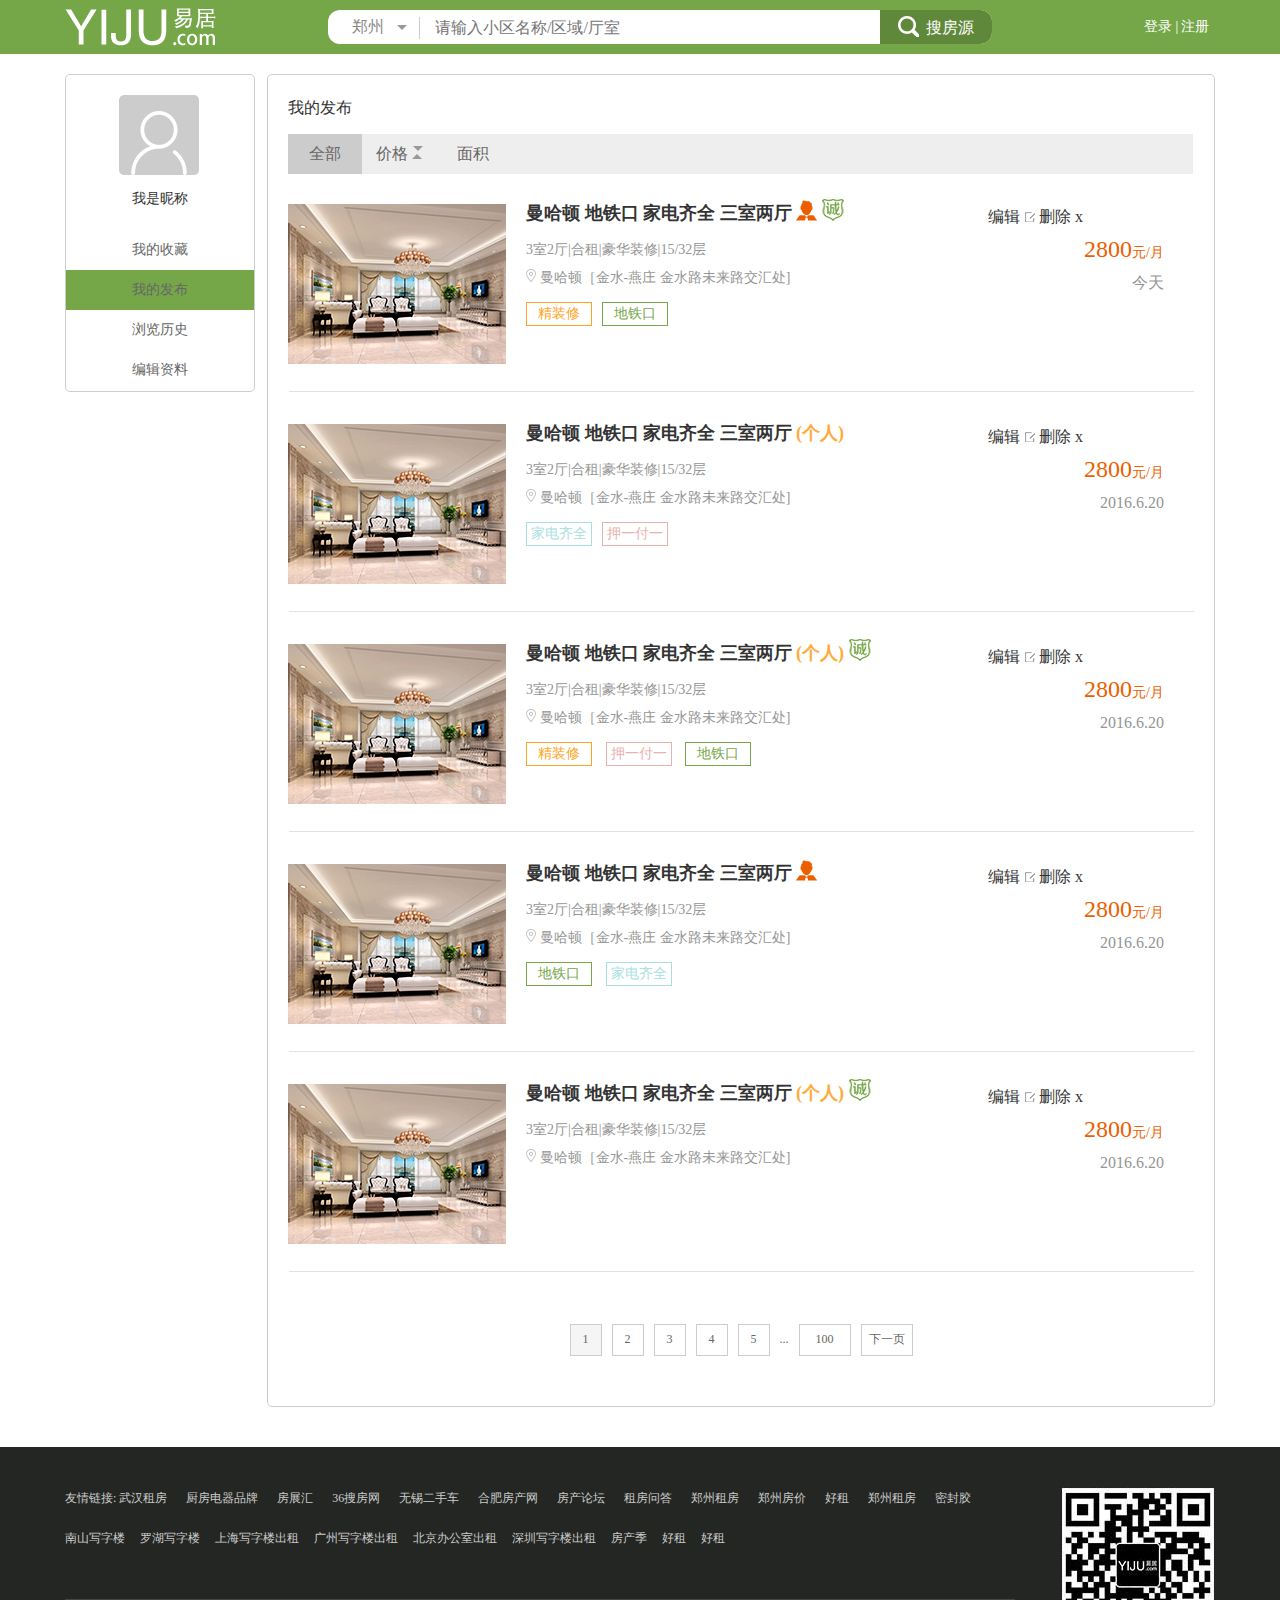
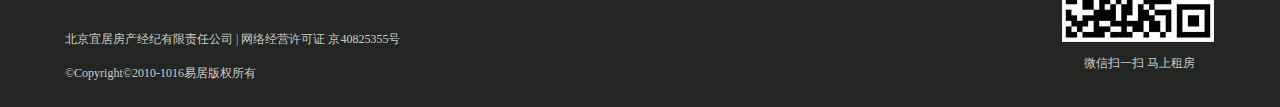
<file: yiju/my-announce.html>
<!DOCTYPE html>
<html lang="en">
<head>
    <meta charset="UTF-8">
    <title>my-announce</title>
    <link rel="stylesheet" href="css/my-announce.css">
</head>
<body>
<div class="header">
    <div class="wrap">
        <a href="###"><img src="img/logo.png"/></a>
        <ul>
            <li><span>郑州</span><i id="sanjiao2"></i></li>
            <li><input type="text" placeholder="请输入小区名称/区域/厅室">
                <button><img src="img/33.png"/>搜房源</button>
            </li>
        </ul>
        <div class="header-r">
            <span>登录 |</span>
            <span>注册</span>
        </div>
    </div>
</div>
<div class="body">
    <div class="wrap">
        <div class="body-l">
            <img src="img/photo.jpg">
            <p>我是昵称</p>
            <ul>
                <li><a href="http://192.168.0.190/my-center.html">我的收藏</a></li>
                <li class="current"><a href="http://192.168.0.190/my-announce.html">我的发布</a></li>
                <li><a href="http://192.168.0.190/look-history.html">浏览历史</a></li>
                <li><a href="http://192.168.0.190/edit.html">编辑资料</a></li>
            </ul>
        </div>
        <div class="body-r">
            <p>我的发布</p>
            <div class="whole">
                <ul>
                    <li class="current">全部</li>
                    <li>价格<i class="sanjiao-top"></i>
                        <i class="sanjiao-bottom"></i>
                    </li>
                    <li>面积</li>
                </ul>

            </div>
            <div class="section">
                <img  class="light" src="img/light.png">
                <ul>
                    <li class="li1">曼哈顿 地铁口 家电齐全 三室两厅
                        <img src="img/gr.png">
                        <img src="img/inte.png"  class="inte"></li>
                    <li class="li2">3室2厅|合租|豪华装修|15/32层</li>
                    <li class="li2">
                        <img src="img/地图.png"> 曼哈顿［金水-燕庄 金水路未来路交汇处]</li>
                    <li class="li2"><span class="decoration">精装修</span><span class="sub">地铁口</span></li>
                </ul>
                <p class="price"><span>编辑<img src="img/edit.png"></span>
                    <span>删除 x</span><i>2800<s>元/月</s></i>
                    <em>今天</em></p>
                <p class="xian"></p>
            </div>
            <div class="section">
                <img src="img/light.png"  class="light">
                <ul>
                    <li class="li1">曼哈顿 地铁口 家电齐全 三室两厅
                        <span class="person">(个人)</span>
                    </li>
                    <li class="li2">3室2厅|合租|豪华装修|15/32层</li>
                    <li class="li2">
                        <img src="img/地图.png"> 曼哈顿［金水-燕庄 金水路未来路交汇处]</li>
                    <li class="li2"><span class="jia">家电齐全</span><span class="ya">押一付一</span></li>
                </ul>
                <p class="price"><span>编辑<img src="img/edit.png"></span>
                    <span>删除 x</span><i>2800<s>元/月</s></i>
                    <em>2016.6.20</em></p>
                <p class="xian"></p>
            </div>
            <div class="section">
                <img src="img/light.png"  class="light">
                <ul>
                    <li class="li1">曼哈顿 地铁口 家电齐全 三室两厅
                        <span class="person">(个人)</span>
                        <img src="img/inte.png"  class="inte">
                    </li>
                    <li class="li2">3室2厅|合租|豪华装修|15/32层</li>
                    <li class="li2">
                        <img src="img/地图.png"> 曼哈顿［金水-燕庄 金水路未来路交汇处]</li>
                    <li class="li2"><span class="decoration">精装修</span>
                        <span class="ya">押一付一</span>
                        <span class="sub">地铁口</span></li>
                </ul>
                <p class="price"><span>编辑<img src="img/edit.png"></span>
                    <span>删除 x</span><i>2800<s>元/月</s></i>
                    <em>2016.6.20</em></p>
                <p class="xian"></p>
            </div>
            <div class="section">
                <img src="img/light.png"  class="light">
                <ul>
                    <li class="li1">曼哈顿 地铁口 家电齐全 三室两厅
                        <img src="img/gr.png">
                    </li>
                    <li class="li2">3室2厅|合租|豪华装修|15/32层</li>
                    <li class="li2">
                        <img src="img/地图.png"> 曼哈顿［金水-燕庄 金水路未来路交汇处]</li>
                    <li class="li2">
                        <span class="sub">地铁口</span>
                        <span class="jia">家电齐全</span>
                    </li>
                </ul>
                <p class="price"><span>编辑<img src="img/edit.png"></span>
                    <span>删除 x</span><i>2800<s>元/月</s></i>
                    <em>2016.6.20</em></p>
                <p class="xian"></p>
            </div>
            <div class="section">
                <img src="img/light.png"  class="light">
                <ul>
                    <li class="li1">曼哈顿 地铁口 家电齐全 三室两厅
                        <span class="person">(个人)</span>
                        <img src="img/inte.png">
                    </li>
                    <li class="li2">3室2厅|合租|豪华装修|15/32层</li>
                    <li class="li2">
                        <img src="img/地图.png"> 曼哈顿［金水-燕庄 金水路未来路交汇处]
                    </li>
                </ul>
                <p class="price"><span>编辑<img src="img/edit.png"></span>
                    <span>删除 x</span><i>2800<s>元/月</s></i>
                    <em>2016.6.20</em></p>
                <p class="xian"></p>
            </div>
            <div class="biaoge">
                <table>
                    <tbody>
                    <tr>
                        <th class="th1 current">1</th>
                        <th class="th1">2</th>
                        <th class="th1">3</th>
                        <th class="th1">4</th>
                        <th class="th1">5</th>
                        <th>...</th>
                        <th class="th2">100</th>
                        <th class="th2">下一页</th>
                    </tr>
                    </tbody>
                </table>
            </div>

        </div>
    </div>
</div>
<div class="zhezhao">
    <div class="success">
        <p class="no">x</p>
        <img src="img/finish-duihao.png">
        <span>确定要删除么？</span>
        <p><input type="button" value="确定">
            <input type="button" value="取消" class="put">
        </p>
    </div>
</div>
<div class="foot">
    <div class="foot-nav">
        <p class="p1">友情链接:
            <a href="###">武汉租房</a>
            <a href="###">厨房电器品牌</a>
            <a href="###">房展汇</a>
            <a href="###">36搜房网</a>
            <a href="###">无锡二手车</a>
            <a href="###">合肥房产网</a>
            <a href="###">房产论坛</a>
            <a href="###">租房问答</a>
            <a href="###">郑州租房</a>
            <a href="###">郑州房价</a>
            <a href="###">好租</a>
            <a href="###">郑州租房</a>
            <a href="###">密封胶</a>

        </p>
        <p class="p2"> <a href="###">南山写字楼</a>
            <a href="###">罗湖写字楼</a>
            <a href="###">上海写字楼出租</a>
            <a href="###">广州写字楼出租</a>
            <a href="###">北京办公室出租</a>
            <a href="###">深圳写字楼出租</a>
            <a href="###">房产季</a>
            <a href="###">好租</a>
            <a href="###">好租</a>
            <i class="foot-xian"></i>
        </p>
        <ul>
            <li>北京宜居房产经纪有限责任公司 | 网络经营许可证 京40825355号</li>
            <li class="li1">©Copyright©2010-1016易居版权所有</li>
            <li><img src="img/22.jpg"/><span>微信扫一扫  马上租房</span></li>
        </ul>
    </div>
</div>
</body>
</html>
</file>
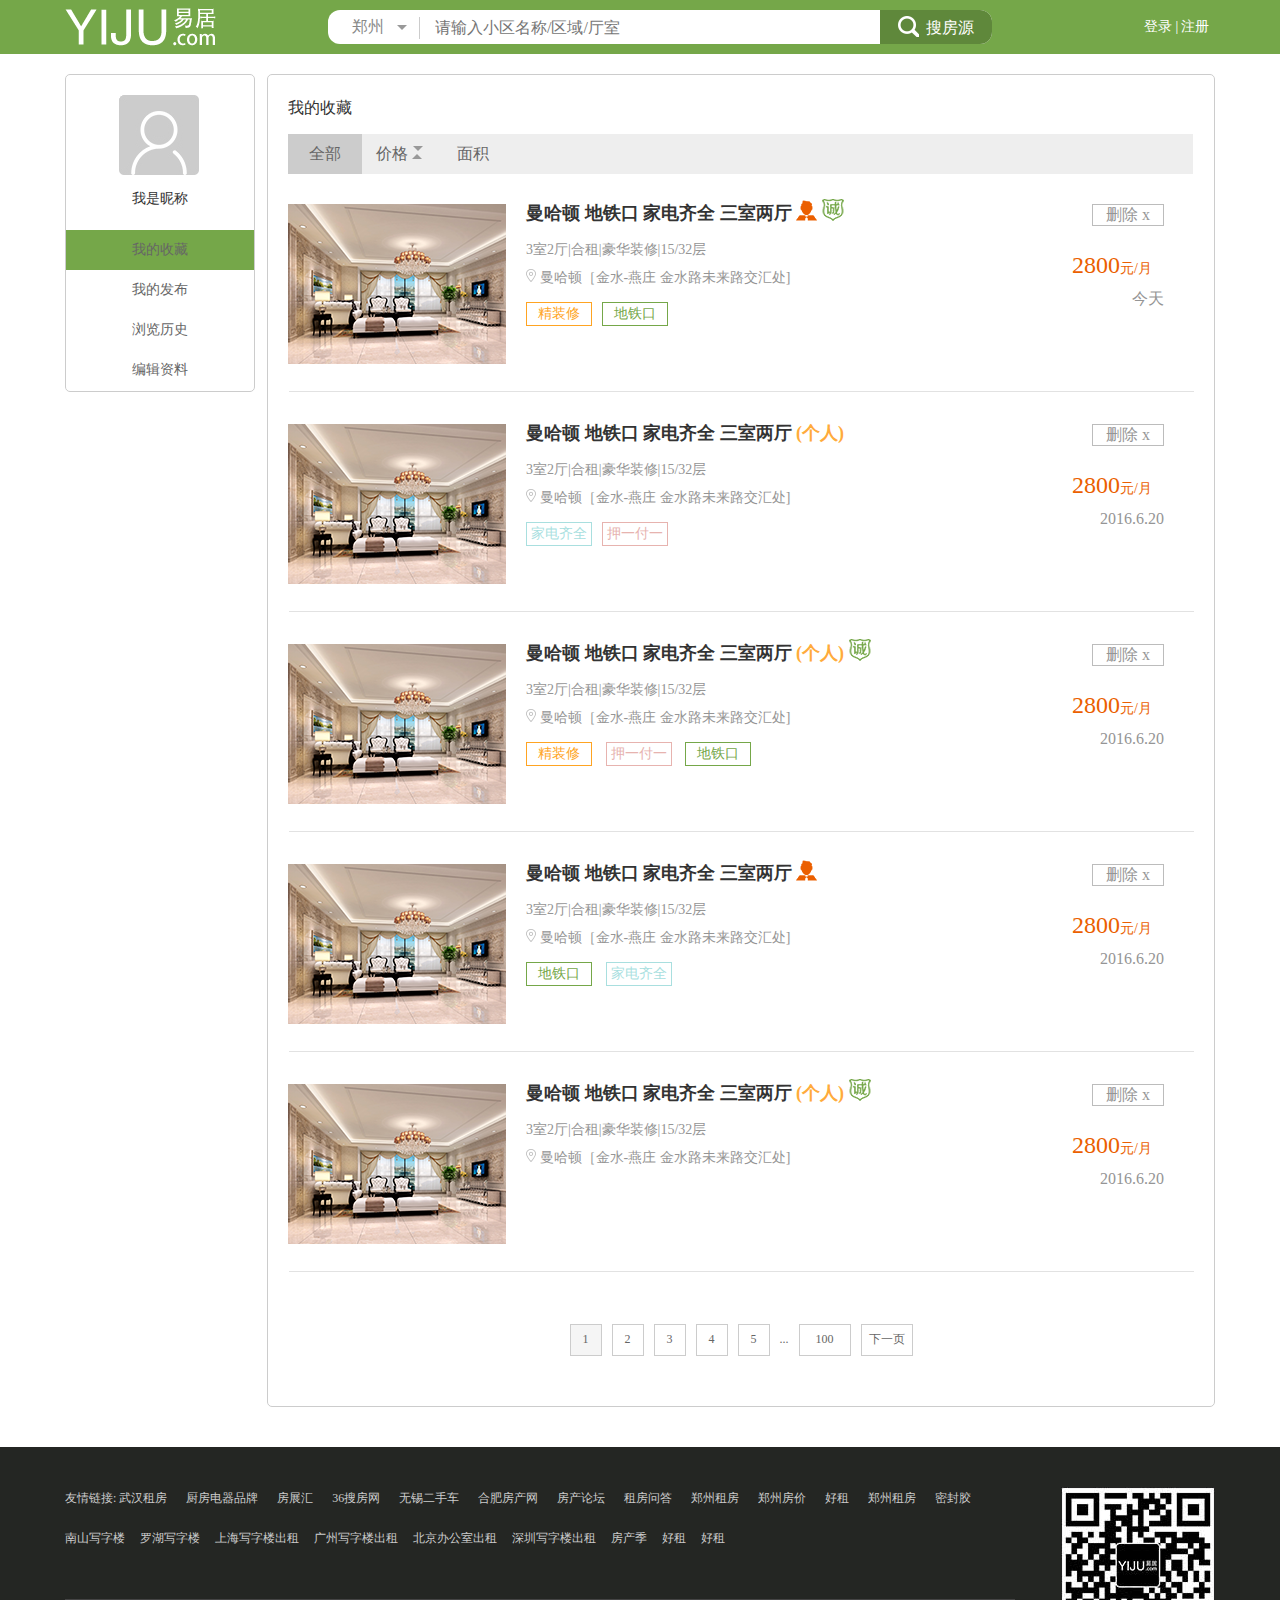
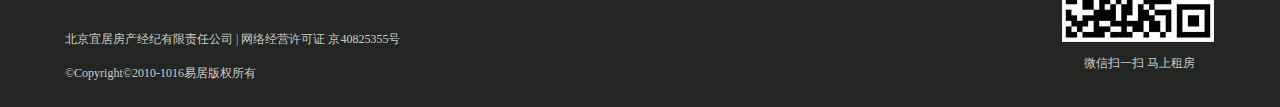
<file: yiju/my-collect.html>
<!DOCTYPE html>
<html lang="en">
<head>
    <meta charset="UTF-8">
    <title>个人中心1.0</title>
    <link rel="stylesheet" href="css/my-center.css">
</head>
<body>
<div class="header">
    <div class="wrap">
        <a href="###"><img src="img/logo.png"/></a>
        <ul>
            <li><span>郑州</span><i id="sanjiao2"></i></li>
            <li><input type="text" placeholder="请输入小区名称/区域/厅室">
                <button><img src="img/33.png"/>搜房源</button>
            </li>
        </ul>
        <div class="header-r">
            <span>登录 |</span>
            <span>注册</span>
        </div>
    </div>
</div>
<div class="body">
    <div class="wrap">
       <div class="body-l">
           <img src="img/photo.jpg">
           <p>我是昵称</p>
           <ul>
               <li class="current"><a href="http://192.168.0.190/my-center.html">我的收藏</a></li>
               <li><a href="http://192.168.0.190/my-announce.html">我的发布</a></li>
               <li><a href="http://192.168.0.190/look-history.html">浏览历史</a></li>
               <li><a href="http://192.168.0.190/edit.html">编辑资料</a></li>
           </ul>
       </div>
       <div class="body-r">
           <p>我的收藏</p>
           <div class="whole">
               <ul>
                   <li class="current">全部</li>
                   <li>价格<i class="sanjiao-top"></i>
                       <i class="sanjiao-bottom"></i>
                   </li>
                   <li>面积</li>
               </ul>

           </div>
           <div class="section">
               <img  class="light" src="img/light.png">
               <ul>
                   <li class="li1">曼哈顿 地铁口 家电齐全 三室两厅
                       <img src="img/gr.png">
                       <img src="img/inte.png"  class="inte"></li>
                   <li class="li2">3室2厅|合租|豪华装修|15/32层</li>
                   <li class="li2">
                       <img src="img/地图.png"> 曼哈顿［金水-燕庄 金水路未来路交汇处]</li>
                   <li class="li2"><span class="decoration">精装修</span><span class="sub">地铁口</span></li>
               </ul>
               <p class="price"><span>删除 x</span><i>2800<s>元/月</s></i>
                   <em>今天</em></p>
               <p class="xian"></p>
           </div>
           <div class="section">
               <img src="img/light.png"  class="light">
               <ul>
                   <li class="li1">曼哈顿 地铁口 家电齐全 三室两厅
                       <span class="person">(个人)</span>
                   </li>
                   <li class="li2">3室2厅|合租|豪华装修|15/32层</li>
                   <li class="li2">
                       <img src="img/地图.png"> 曼哈顿［金水-燕庄 金水路未来路交汇处]</li>
                   <li class="li2"><span class="jia">家电齐全</span><span class="ya">押一付一</span></li>
               </ul>
               <p class="price"><span>删除 x</span><i>2800<s>元/月</s></i>
                   <em>2016.6.20</em></p>
               <p class="xian"></p>
           </div>
           <div class="section">
               <img src="img/light.png"  class="light">
               <ul>
                   <li class="li1">曼哈顿 地铁口 家电齐全 三室两厅
                       <span class="person">(个人)</span>
                       <img src="img/inte.png"  class="inte">
                   </li>
                   <li class="li2">3室2厅|合租|豪华装修|15/32层</li>
                   <li class="li2">
                       <img src="img/地图.png"> 曼哈顿［金水-燕庄 金水路未来路交汇处]</li>
                   <li class="li2"><span class="decoration">精装修</span>
                       <span class="ya">押一付一</span>
                       <span class="sub">地铁口</span></li>
               </ul>
               <p class="price"><span>删除 x</span><i>2800<s>元/月</s></i>
                   <em>2016.6.20</em></p>
               <p class="xian"></p>
           </div>
           <div class="section">
               <img src="img/light.png"  class="light">
               <ul>
                   <li class="li1">曼哈顿 地铁口 家电齐全 三室两厅
                       <img src="img/gr.png">
                   </li>
                   <li class="li2">3室2厅|合租|豪华装修|15/32层</li>
                   <li class="li2">
                       <img src="img/地图.png"> 曼哈顿［金水-燕庄 金水路未来路交汇处]</li>
                   <li class="li2">
                       <span class="sub">地铁口</span>
                       <span class="jia">家电齐全</span>
                   </li>
               </ul>
               <p class="price"><span>删除 x</span><i>2800<s>元/月</s></i>
                   <em>2016.6.20</em></p>
               <p class="xian"></p>
           </div>
           <div class="section">
               <img src="img/light.png"  class="light">
               <ul>
                   <li class="li1">曼哈顿 地铁口 家电齐全 三室两厅
                       <span class="person">(个人)</span>
                       <img src="img/inte.png">
                   </li>
                   <li class="li2">3室2厅|合租|豪华装修|15/32层</li>
                   <li class="li2">
                       <img src="img/地图.png"> 曼哈顿［金水-燕庄 金水路未来路交汇处]
                   </li>
               </ul>
               <p class="price"><span>删除 x</span><i>2800<s>元/月</s></i>
                   <em>2016.6.20</em></p>
               <p class="xian"></p>
           </div>
           <div class="biaoge">
               <table>
                   <tbody>
                   <tr>
                       <th class="th1 current">1</th>
                       <th class="th1">2</th>
                       <th class="th1">3</th>
                       <th class="th1">4</th>
                       <th class="th1">5</th>
                       <th>...</th>
                       <th class="th2">100</th>
                       <th class="th2">下一页</th>
                   </tr>
                   </tbody>
               </table>
           </div>

       </div>
    </div>
</div>
<div class="zhezhao">
   <div class="success">
     <p class="no">x</p>
     <img src="img/finish-duihao.png">
     <span>确定要删除么？</span>
     <p><input type="button" value="确定">
        <input type="button" value="取消" class="put">
     </p>
   </div>
</div>
<div class="foot">
    <div class="foot-nav">
        <p class="p1">友情链接:
            <a href="###">武汉租房</a>
            <a href="###">厨房电器品牌</a>
            <a href="###">房展汇</a>
            <a href="###">36搜房网</a>
            <a href="###">无锡二手车</a>
            <a href="###">合肥房产网</a>
            <a href="###">房产论坛</a>
            <a href="###">租房问答</a>
            <a href="###">郑州租房</a>
            <a href="###">郑州房价</a>
            <a href="###">好租</a>
            <a href="###">郑州租房</a>
            <a href="###">密封胶</a>

        </p>
        <p class="p2"> <a href="###">南山写字楼</a>
            <a href="###">罗湖写字楼</a>
            <a href="###">上海写字楼出租</a>
            <a href="###">广州写字楼出租</a>
            <a href="###">北京办公室出租</a>
            <a href="###">深圳写字楼出租</a>
            <a href="###">房产季</a>
            <a href="###">好租</a>
            <a href="###">好租</a>
            <i class="foot-xian"></i>
        </p>
        <ul>
            <li>北京宜居房产经纪有限责任公司 | 网络经营许可证 京40825355号</li>
            <li class="li1">©Copyright©2010-1016易居版权所有</li>
            <li><img src="img/22.jpg"/><span>微信扫一扫  马上租房</span></li>
        </ul>
    </div>
</div>



</body>
</html>
</file>
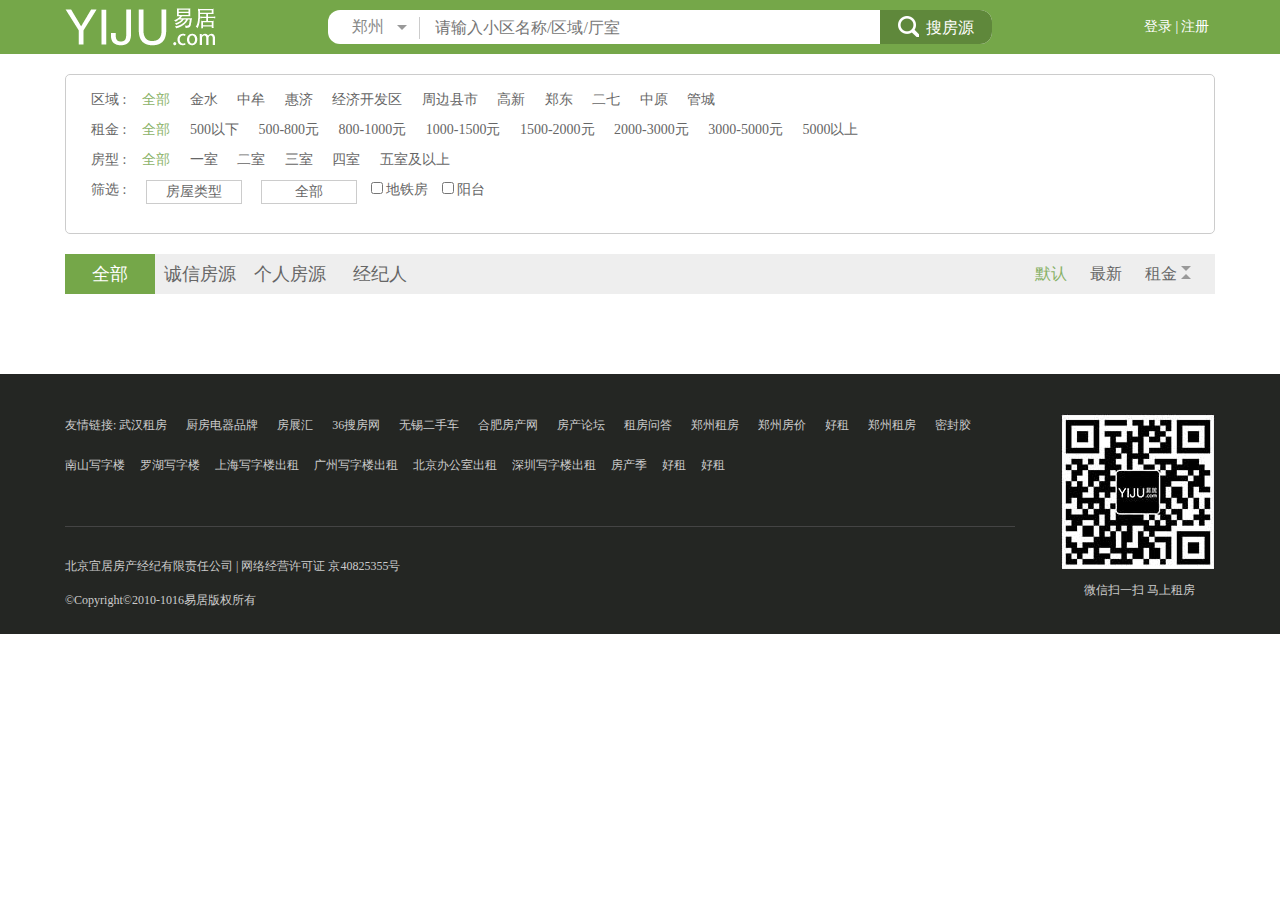
<file: yiju/shaixuanye.html>
<!DOCTYPE html>
<html lang="en">
<head>
    <meta charset="UTF-8">
    <title>筛选页1.0</title>
    <link rel="stylesheet" href="css/筛选页1.0.css">
</head>
<body>
<div class="header">
    <div class="wrap">
            <a href="###"><img src="img/logo.png"/></a>
            <ul>
                <li><span>郑州</span><i id="sanjiao2"></i></li>
                <li><input type="text" placeholder="请输入小区名称/区域/厅室">
                    <button><img src="img/33.png"/>搜房源</button>
                </li>
            </ul>
            <div class="header-r">
                <span>登录 |</span>
                <span>注册</span>
            </div>

    </div>
</div>
<div class="body">
     <div class="wrap">
         <div class="body1">
             <div class="body1-top">
                <ul>
                   <li class="li1">区域 :<span>全部</span>
                         <a href="###">金水</a>
                         <a href="###">中牟</a>
                         <a href="###">惠济</a>
                         <a href="###">经济开发区</a>
                         <a href="###">周边县市</a>
                         <a href="###">高新</a>
                         <a href="###">郑东</a>
                         <a href="###">二七</a>
                         <a href="###">中原</a>
                         <a href="###">管城</a>
                   </li>
                   <li class="zujin">租金 :<span>全部</span>
                         <a href="###">500以下</a>
                         <a href="###">500-800元</a>
                         <a href="###">800-1000元</a>
                         <a href="###">1000-1500元</a>
                         <a href="###">1500-2000元</a>
                         <a href="###">2000-3000元</a>
                         <a href="###">3000-5000元</a>
                         <a href="###">5000以上</a>
                   </li>
                   <li class="fang">房型 :<span>全部</span>
                            <a href="###" id="1">一室</a>
                            <a href="###" id="2">二室</a>
                            <a href="###" id="3">三室</a>
                            <a href="###" id="4">四室</a>
                            <a href="###" id="5">五室及以上</a>
                   </li>
                   <li class="choose">筛选 :
                       <a href="###">房屋类型</a>
                       <a href="###">全部</a>
                       <input type="checkbox"/> 地铁房
                       <input type="checkbox"/> 阳台
                   </li>
                </ul>
                <div id="dz1">
                     <p  class="1室1厅">一室一厅</p>
                     <p  class="2室1厅">两室一厅</p>
                     <p  class="3室1厅">三室一厅</p>
                     <p  class="2室2厅">两室两厅</p>
                     <p  class="3室2厅">三室两厅</p>
                </div>
                <div id="dz2">
                     <p  class="简装修">简装</p>
                     <p  class="精装修">精装</p>
                     <p  class="毛坯">毛坯</p>
                     <p  class="豪华">豪华</p>
                </div>
             </div>
             <div class="body1-bottom">
                <ul>
                    <li class="all"><a href="###">全部</a></li>
                    <li><a href="###">诚信房源</a></li>
                    <li><a href="###">个人房源</a></li>
                    <li><a href="###">经纪人</a></li>
                </ul>
                 <p><span class="defalut">默认</span>
                    <span>最新</span>
                    <span>租金
                    <i class="sanjiao-top"></i><i class="sanjiao-bottom"></i></span>
                 </p>
             </div>
         </div>
         <div class="body2">
             <!--<div class="section">
              <img  class="light" src="img/light.png">
               <ul>
                  <li class="li1">曼哈顿 地铁口 家电齐全 三室两厅
                      <img src="img/gr.png">
                      <img src="img/inte.png"  class="inte"></li>
                  <li class="li2">3室2厅|合租|豪华装修|15/32层</li>
                  <li class="li2">
                      <img src="img/地图.png"> 曼哈顿［金水-燕庄 金水路未来路交汇处]</li>
                  <li class="li2"><span class="decoration">精装修</span><span class="sub">地铁口</span></li>
              </ul>
              <p class="price"><i>2800<s>元/月</s></i>
                  <em>今天</em></p>
          </div>
          <div class="section">
              <img src="img/light.png"  class="light">
              <ul>
                  <li class="li1">曼哈顿 地铁口 家电齐全 三室两厅
                     <span class="person">(个人)</span>
                  </li>
                  <li class="li2">3室2厅|合租|豪华装修|15/32层</li>
                  <li class="li2">
                      <img src="img/地图.png"> 曼哈顿［金水-燕庄 金水路未来路交汇处]</li>
                  <li class="li2"><span class="jia">家电齐全</span><span class="ya">押一付一</span></li>
                </ul>
              <p class="price"><i>2800<s>元/月</s></i>
                     <em>2016.6.20</em></p>
          </div>
          <div class="section">
             <img src="img/light.png"  class="light">
             <ul>
                 <li class="li1">曼哈顿 地铁口 家电齐全 三室两厅
                     <span class="person">(个人)</span>
                     <img src="img/inte.png"  class="inte">
                 </li>
                 <li class="li2">3室2厅|合租|豪华装修|15/32层</li>
                 <li class="li2">
                     <img src="img/地图.png"> 曼哈顿［金水-燕庄 金水路未来路交汇处]</li>
                 <li class="li2"><span class="decoration">精装修</span>
                     <span class="ya">押一付一</span>
                     <span class="sub">地铁口</span></li>
             </ul>
             <p class="price"><i>2800<s>元/月</s></i>
                 <em>2016.6.20</em></p>
          </div>
         <div class="section">
             <img src="img/light.png"  class="light">
             <ul>
                 <li class="li1">曼哈顿 地铁口 家电齐全 三室两厅
                     <img src="img/gr.png">
                 </li>
                 <li class="li2">3室2厅|合租|豪华装修|15/32层</li>
                 <li class="li2">
                     <img src="img/地图.png"> 曼哈顿［金水-燕庄 金水路未来路交汇处]</li>
                 <li class="li2">
                     <span class="sub">地铁口</span>
                     <span class="jia">家电齐全</span>
                 </li>
             </ul>
             <p class="price"><i>2800<s>元/月</s></i>
                 <em>2016.6.20</em></p>
         </div>
         <div class="section">
             <img src="img/light.png"  class="light">
             <ul>
                 <li class="li1">曼哈顿 地铁口 家电齐全 三室两厅
                     <span class="person">(个人)</span>
                     <img src="img/inte.png">
                 </li>
                 <li class="li2">3室2厅|合租|豪华装修|15/32层</li>
                 <li class="li2">
                     <img src="img/地图.png"> 曼哈顿［金水-燕庄 金水路未来路交汇处]
                 </li>
             </ul>
             <p class="price"><i>2800<s>元/月</s></i>
                 <em>2016.6.20</em></p>
         </div>
-->
         </div>
         <div class="body3">
             <table>
                 <thead>
                   <tr>
                    <!-- <th class="th2">上一页</th>
                     <th class="th2 page-checked">1</th>
                     <th class="th2">2</th>
                     <th class="th2">3</th>
                     <th class="th2">4</th>
                     <th class="th2">5</th>
                     <th>...</th>
                     <th class="th2">100</th>
                     <th class="th2">下一页</th>-->
                   </tr>
                 </thead>
             </table>

         </div>
     </div>

</div>
<div class="foot">
    <div class="foot-nav">
        <p class="p1">友情链接:
            <a href="###">武汉租房</a>
            <a href="###">厨房电器品牌</a>
            <a href="###">房展汇</a>
            <a href="###">36搜房网</a>
            <a href="###">无锡二手车</a>
            <a href="###">合肥房产网</a>
            <a href="###">房产论坛</a>
            <a href="###">租房问答</a>
            <a href="###">郑州租房</a>
            <a href="###">郑州房价</a>
            <a href="###">好租</a>
            <a href="###">郑州租房</a>
            <a href="###">密封胶</a>

        </p>
        <p class="p2"> <a href="###">南山写字楼</a>
            <a href="###">罗湖写字楼</a>
            <a href="###">上海写字楼出租</a>
            <a href="###">广州写字楼出租</a>
            <a href="###">北京办公室出租</a>
            <a href="###">深圳写字楼出租</a>
            <a href="###">房产季</a>
            <a href="###">好租</a>
            <a href="###">好租</a>
            <i class="foot-xian"></i>
        </p>
        <ul>
            <li>北京宜居房产经纪有限责任公司 | 网络经营许可证 京40825355号</li>
            <li class="li1">©Copyright©2010-1016易居版权所有</li>
            <li><img src="img/22.jpg"/><span>微信扫一扫  马上租房</span></li>
        </ul>
    </div>
</div>
<script type="text/javascript" src="jquery-1.8.0.js"></script>
<script type="text/javascript" src="yiju-js/shaixuanye.js"></script>
</body>
</html>
</file>
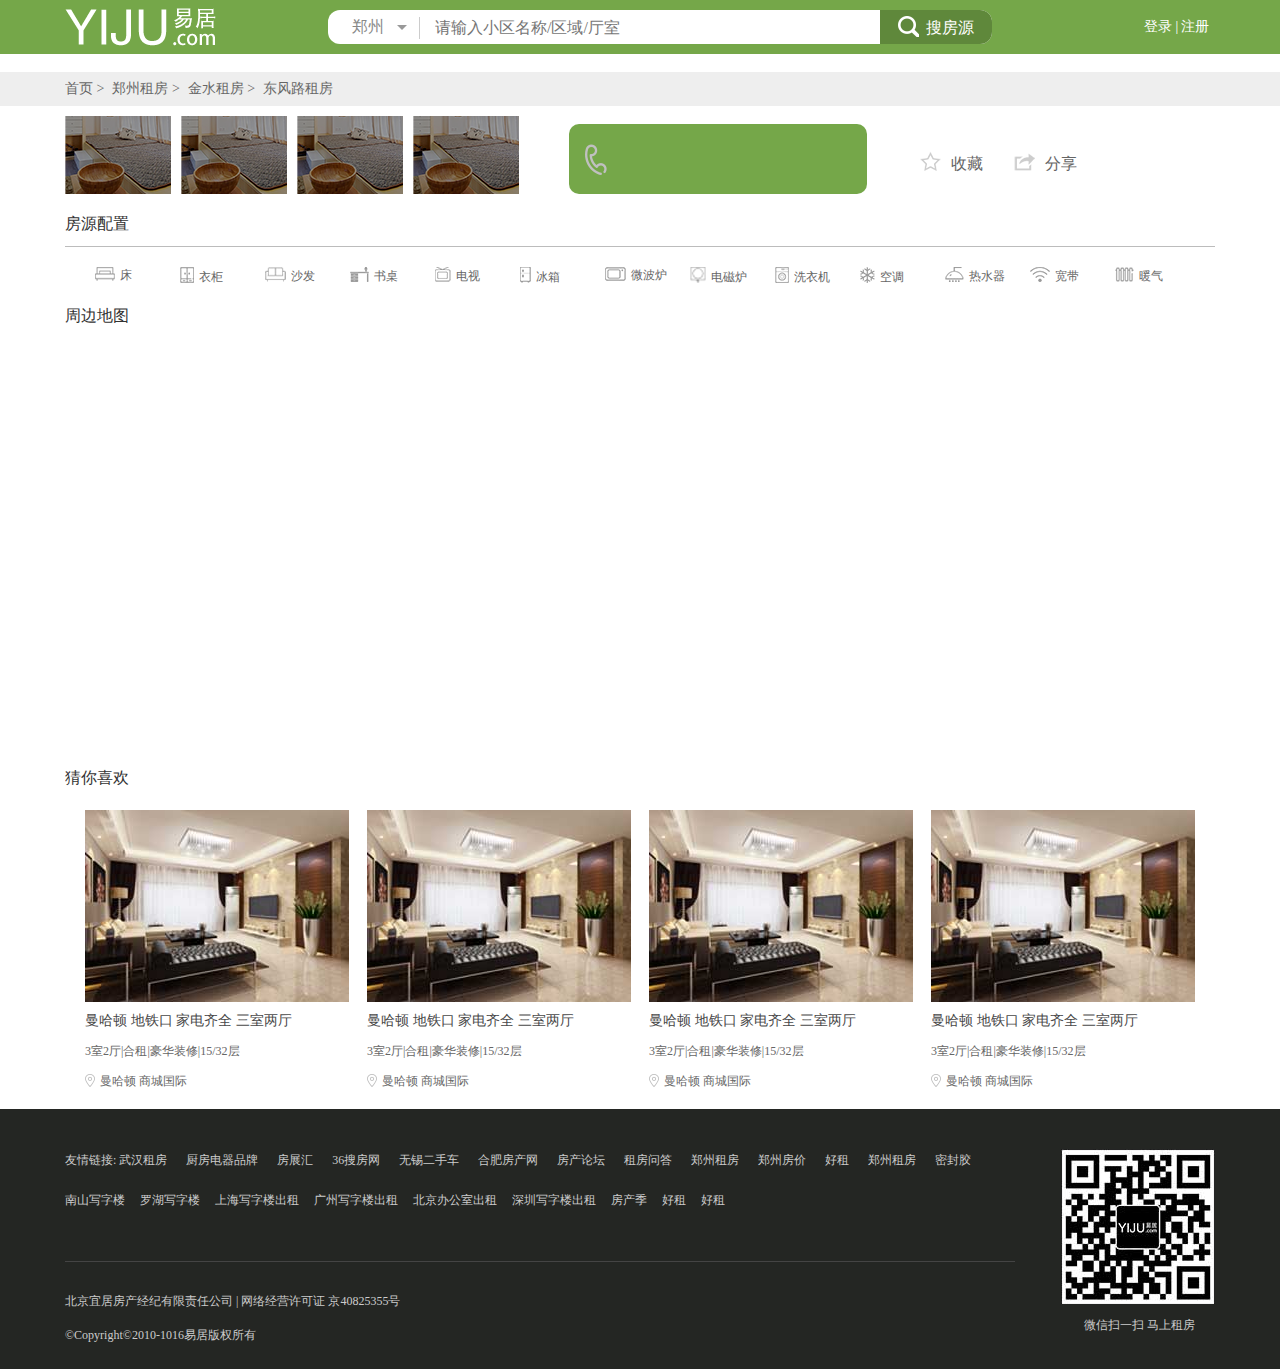
<file: yiju/xiangqingye.html>
<!DOCTYPE html>
<html lang="en">
<head>
    <meta charset="UTF-8">
    <title>易居详情页</title>
    <link rel="stylesheet" href="css/详情页.css">
</head>
<body>
<div class="all">
    <div class="header1">
       <div class="wrap">
           <a href="###"><img src="img/logo.png"/></a>
           <ul>
               <li><span>郑州</span><i id="sanjiao2"></i></li>
               <li><input type="text" placeholder="请输入小区名称/区域/厅室">
                   <button><img src="img/33.png"/>搜房源</button>
               </li>
           </ul>
           <div class="header-r">
               <a href="http://192.168.0.190/登录.html">登录 |</a>
               <a href="http://192.168.0.190/注册.html">注册</a>
           </div>

       </div>
    </div>
    <div class="header2">
        <div class="wrap">
            <ul>
                <li>首页 ></li>
                <li>郑州租房 ></li>
                <li>金水租房 ></li>
                <li>东风路租房</li>
            </ul>

        </div>
    </div>
    <div class="body-all">
        <div class="wrap">
            <div class="body-top">
                <!--<a href="###"><img src="img/66.jpg"/></a>
                <ul>
                    <li class="title">如园稀缺观山观景房 空房出租 首次入住</li>
                    <li>租金 :<span class="color"><i>28000</i>元/月</span></li>
                    <li>面积 ：288m²<span class="distance">户型：4室2厅</span></li>
                    <li>朝向 ：南北<span class="distance2">装修：精装修</span></li>
                    <li>租金押付 ：压1付12 <span class="distance3">租赁方式：整租</span></li>
                    <li>特色 ： 随时看房&nbsp&nbsp首次出租&nbsp&nbsp空房出租&nbsp&nbsp电梯房&nbsp&nbsp</li>
                    <li class="address">地址 ：东风东路与商都路交汇处东北东风东路与商都路交汇处东北</li>
                </ul>-->
            </div>
            <div class="body-top1">
                <dl>
                    <dd><a href="###"><img src="img/towel.png"></a></dd>
                    <dd><a href="###"><img src="img/towel.png"></a></dd>
                    <dd><a href="###"><img src="img/towel.png"></a></dd>
                    <dd><a href="###"><img src="img/towel.png"></a></dd>
                </dl>
                <div class="body-top2">
                    <p><img src="img/call.png"/>
                        <i class="ii">
                        <!--<s>13027545499  李先生</s>-->
                        </i>
                       </p>
                    <span><img src="img/star.png">收藏</span>
                    <span><img src="img/fenxiang.png">分享</span>
                </div>

            </div>
            <div class="body-center">
                <h2>房源配置</h2>
                <i></i>
                <ul>
                    <li><img src="img/chuang.png">床</li>
                    <li><img src="img/yigui.png">衣柜</li>
                    <li><img src="img/shafa.png">沙发</li>
                    <li><img src="img/shuzhuo.png">书桌</li>
                    <li><img src="img/dianshi.png">电视</li>
                    <li><img src="img/bingxiang.png">冰箱</li>
                    <li><img src="img/weibolu.png">微波炉</li>
                    <li><img src="img/diancilu.png">电磁炉</li>
                    <li><img src="img/xiyiji.png">洗衣机</li>
                    <li><img src="img/kongtiao.png">空调</li>
                    <li><img src="img/reshui.png">热水器</li>
                    <li><img src="img/wangluo.png">宽带</li>
                    <li><img src="img/nuanqi.png">暖气</li>
                </ul>
                <h2>周边地图</h2>
                <p class="bg" id="allmap"></p>
            </div>
            <div class="body-bottom">
                <h2 class="guess">猜你喜欢</h2>
                <ul>
                    <li class="li1"><a href="###"><img src="img/44.jpg"/></a>
                        <h2>曼哈顿 地铁口 家电齐全 三室两厅</h2>
                        <p>3室2厅|合租|豪华装修|15/32层</p>
                        <img src="img/地图.png"/>
                        <span>曼哈顿 商城国际</span>
                    </li>
                    <li><a href="###"><img src="img/44.jpg"/></a>
                        <h2>曼哈顿 地铁口 家电齐全 三室两厅</h2>
                        <p>3室2厅|合租|豪华装修|15/32层</p>
                        <img src="img/地图.png"/>
                        <span>曼哈顿 商城国际</span>
                    </li>
                    <li><a href="###"><img src="img/44.jpg"/></a>
                        <h2>曼哈顿 地铁口 家电齐全 三室两厅</h2>
                        <p>3室2厅|合租|豪华装修|15/32层</p>
                        <img src="img/地图.png"/>
                        <span>曼哈顿 商城国际</span>
                    </li>
                    <li><a href="###"><img src="img/44.jpg"/></a>
                        <h2>曼哈顿 地铁口 家电齐全 三室两厅</h2>
                        <p>3室2厅|合租|豪华装修|15/32层</p>
                        <img src="img/地图.png"/>
                        <span>曼哈顿 商城国际</span>
                    </li>

                </ul>
            </div>
        </div>

    </div>
</div>

<div class="foot">
        <div class="foot-nav">
            <p class="p1">友情链接:
                <a href="###">武汉租房</a>
                <a href="###">厨房电器品牌</a>
                <a href="###">房展汇</a>
                <a href="###">36搜房网</a>
                <a href="###">无锡二手车</a>
                <a href="###">合肥房产网</a>
                <a href="###">房产论坛</a>
                <a href="###">租房问答</a>
                <a href="###">郑州租房</a>
                <a href="###">郑州房价</a>
                <a href="###">好租</a>
                <a href="###">郑州租房</a>
                <a href="###">密封胶</a>
             </p>
            <p class="p2"> <a href="###">南山写字楼</a>
                <a href="###">罗湖写字楼</a>
                <a href="###">上海写字楼出租</a>
                <a href="###">广州写字楼出租</a>
                <a href="###">北京办公室出租</a>
                <a href="###">深圳写字楼出租</a>
                <a href="###">房产季</a>
                <a href="###">好租</a>
                <a href="###">好租</a>
                <i class="foot-xian"></i>
            </p>

            <ul>
                <li>北京宜居房产经纪有限责任公司 | 网络经营许可证 京40825355号</li>
                <li class="li1">©Copyright©2010-1016易居版权所有</li>
                <li><img src="img/22.jpg"/><span>微信扫一扫  马上租房</span></li>
            </ul>
        </div>
</div>
<script type="text/javascript" src="jquery-1.8.0.js"></script>
<script type="text/javascript" src="http://api.map.baidu.com/api?v=2.0&ak=zRUIyRmLve6M4kLyWnHEgXitnDBZCx60"></script>
<script type="text/javascript">

       var id = getUrlParams("id");
       $.ajax({
           url: 'http://www.zhijunxing.com/yiju/queryHousesByid.action',
           type: "get",
           dataType: "jsonp",
           data: {id: id},
           success: function (data) {
               if (data.success) {
                   var  item='';
                   var  link='';
                   for(var i in data.data){
                       item+='<a href="###"><img src="img/66.jpg"/></a><ul><li class="title">'+data.data[i].tittle+
                               '</li><li>租金 :<span class="color"><i>'+data.data[i].price+'</i>元/月</span></li><li>面积 ：'+
                               data.data[i].area+'m²<span class="distance">户型：'+data.data[i].room+'</span></li><li>朝向 ：'+
                               data.data[i].direction+'<span class="distance2">装修： '+data.data[i].hlevel+'</span></li><li>租金押付 ：'+
                               data.data[i].paymethod+'<span class="distance3">租赁方式：'+data.data[i].type+'</span></li><li>特色 ：'+
                               data.data[i].features+'</li><li class="address">地址 ：'+data.data[i].address+'</li></ul>';
                       link+='<s>'+data.data[i].linkphone+'  '+data.data[i].linkman+'</s>';
                   }

                   $('.body-top').html(item);
                   $('.ii').html(link);


               }else{
                   alert('未找到房源');
               }
           }


       });

   function getUrlParams(name){

       var href = window.location.href;
       //console.log(href);http://192.168.0.190/xiangqingye.html?id=588
       var str = (href.substr(href.indexOf("?")+1)).split("&");
       //console.log(str); ["id=588"]

       var params = [];

       for(var i=0; i<str.length; i++){

           params.push(str[i].split("="))
       }
       // console.log(params);

       for(var i=0; i<params.length; i++){
           if(params[i][0] == name){
               return params[i][1];
           }
       }
   }
       $.ajax({
           type:'post',
           url:'http://www.zhijunxing.com/yiju/loginSession.action',
           dataType:'jsonp',
           success:function(data){
               if(data.success){
                   $('.header-r a').eq(0).html('欢迎    '+data.data[0].lname).attr('href','http://192.168.0.190/edit.html');
                   $('.header-r a').eq(1).html('退出').attr({
                       'href':'###',
                       'onclick':'quitLogin()'
                   })
               }


           }
       });
       function quitLogin(){
           $.ajax({
               type:'post',
               url:'http://www.zhijunxing.com/yiju/quitLogin.action',
               dataType:'jsonp',
               success:function(data){
                   console.log(data.resultCode);
                   if(data.resultCode=='0000'){
                       $('.header-r a').eq(0).html('登录').attr('href','http://192.168.0.190/登录.html');
                       $('.header-r a').eq(1).html('注册').attr('href','http://192.168.0.190/注册.html').removeAttr('onclick')
                   }
               }
           })
       }



    var map = new BMap.Map("allmap");    // 创建Map实例
    map.centerAndZoom(new BMap.Point(113.631349,34.753488), 11);  // 初始化地图,设置中心点坐标和地图级别
    map.addControl(new BMap.MapTypeControl());   //添加地图类型控件
    map.setCurrentCity("郑州");          // 设置地图显示的城市 此项是必须设置的
    map.enableScrollWheelZoom(true);     //开启鼠标滚轮缩放


</script>
</body>
</html>
</file>
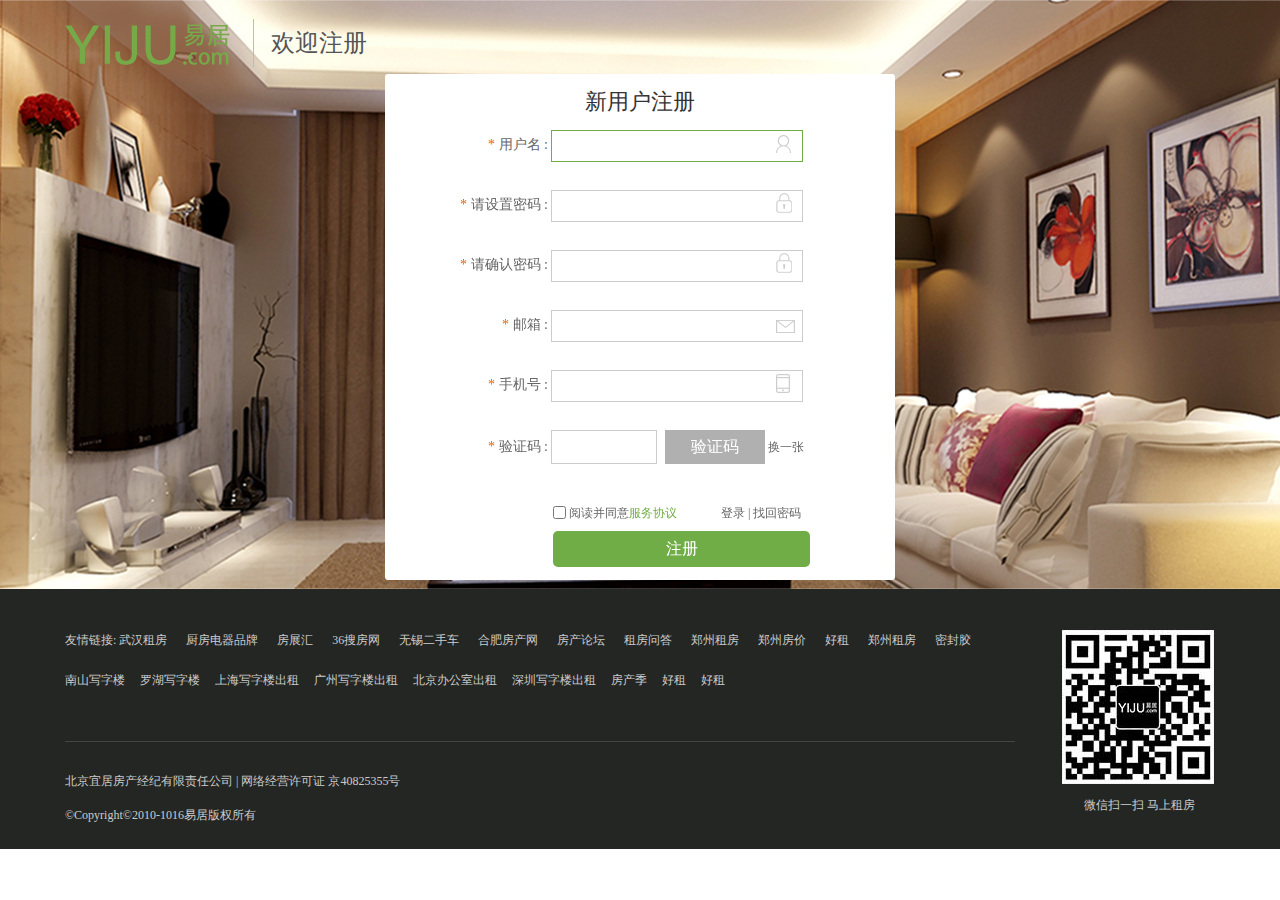
<file: yiju/注册.html>
<!DOCTYPE html>
<html lang="en">
<head>
    <meta charset="UTF-8">
    <title>注册</title>
    <link rel="stylesheet" href="css/注册.css">
</head>
<body>
<div class="head">
    <div class="wrap">
        <img class="logo" src="img/logogreen.png">
        <span class="welcome">欢迎注册</span>
        <div class="white">
            <form>
               <div class="center">
                  <p class="new">新用户注册</p>
                  <ul>
                    <li><span><i>*</i>  用户名 : </span>
                        <input type="text" class="input-1" name="lname" value=""/>
                        <img src="img/user.png">
                    </li>
                    <li><span><i>*</i>  请设置密码 : </span>
                        <input type="password"  class="input-2" name="lpassword" value=""/>
                        <img src="img/mima.png">
                    </li>
                    <li><span><i>*</i>  请确认密码 : </span>
                        <input type="password"    class="input-3"   value=""/>
                        <img src="img/mima.png">
                    </li>
                    <li><span><i>*</i>  邮箱 : </span>
                        <input type="text" class="input-4" name="lemail" value=""/>
                        <img src="img/mail.png">
                    </li>
                    <li><span><i>*</i>  手机号 : </span>
                        <input type="text" class="input-5" name="lphone" value=""/>
                        <img src="img/tel.png">
                    </li>
                    <li><span><i>*</i>  验证码 : </span>
                        <input type="text" class="yanzheng" value=""/>
                        <a href="###">验证码</a>
                        <s>换一张</s>
                    </li>
                  </ul>
                  <div class="bottom">
                    <input type="checkbox" id="check">
                    <label for="check">阅读并同意<s class="service">服务协议</s></label>
                    <a class="denglu" href="http://192.168.0.190/登录.html">登录</a>
                    <span>|  找回密码</span>
                    <input type="button" value="注册" class="put">
                  </div>

               </div>
            </form>
        </div>
    </div>
</div>
<div class="zhezhao">
   <div class="success">
      <p class="no">x</p>
      <img src="img/finish-duihao.png" alt="">
      <span>恭喜您注册成功！</span>
      <a class="away" href="http://192.168.0.190/登录.html">马上登录  >></a>
   </div>
</div>
<div class="foot">
    <div class="foot-nav">
        <p class="p1">友情链接:
            <a href="###">武汉租房</a>
            <a href="###">厨房电器品牌</a>
            <a href="###">房展汇</a>
            <a href="###">36搜房网</a>
            <a href="###">无锡二手车</a>
            <a href="###">合肥房产网</a>
            <a href="###">房产论坛</a>
            <a href="###">租房问答</a>
            <a href="###">郑州租房</a>
            <a href="###">郑州房价</a>
            <a href="###">好租</a>
            <a href="###">郑州租房</a>
            <a href="###">密封胶</a>

        </p>
        <p class="p2"> <a href="###">南山写字楼</a>
            <a href="###">罗湖写字楼</a>
            <a href="###">上海写字楼出租</a>
            <a href="###">广州写字楼出租</a>
            <a href="###">北京办公室出租</a>
            <a href="###">深圳写字楼出租</a>
            <a href="###">房产季</a>
            <a href="###">好租</a>
            <a href="###">好租</a>
            <i class="foot-xian"></i>
        </p>
        <ul>
            <li>北京宜居房产经纪有限责任公司 | 网络经营许可证 京40825355号</li>
            <li class="li1">©Copyright©2010-1016易居版权所有</li>
            <li><img src="img/22.jpg"/><span>微信扫一扫  马上租房</span></li>
        </ul>
    </div>
</div>

<script type="text/javascript" src="jquery-1.8.0.js"></script>
<script type="text/javascript" src="yiju-js/zhuce.js"></script>
</body>
</html>
</file>
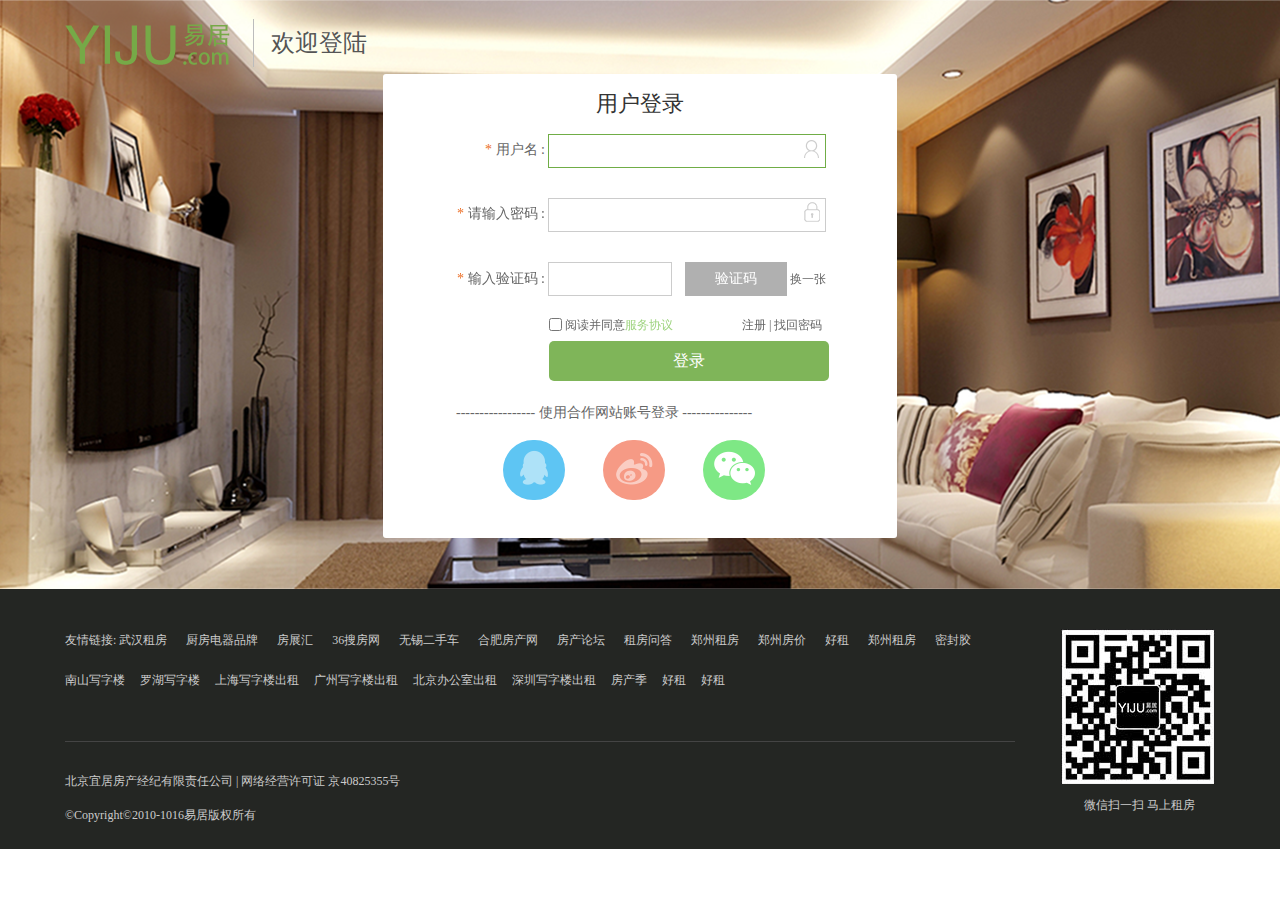
<file: yiju/登录.html>
<!DOCTYPE html>
<html lang="en">
<head>
    <meta charset="UTF-8">
    <title>登录</title>
    <link rel="stylesheet" href="css/登录.css">
</head>
<body>
<div class="head">
  <div class="wrap">
     <img class="logo" src="img/logogreen.png">
     <span class="welcome">欢迎登陆</span>
      <form>
          <div class="center">
            <p class="user">用户登录</p>
            <p><span><i class="mi">*</i> 用户名 :</span>
               <input type="text" class="input-1" name="lname">
               <img src="img/user.png">
            </p>
            <p><span><i class="mi">*</i> 请输入密码 :</span>
               <input type="text" class="input-2" name="lpassword">
               <img src="img/mima.png" class="img2">
            </p>
            <p><span><i class="mi">*</i> 输入验证码 :</span>
               <input type="text" class="yanzheng">
               <i class="ma">验证码</i>
               <s>换一张</s>
            </p>
            <div class="read">
              <input type="checkbox" id="agree"/>
              <label for="agree">阅读并同意<i class="service">服务协议</i></label>
              <a class="register" href="http://192.168.0.190/注册.html">注册</a>
              <span class="find">|  找回密码</span>
              <input type="button" value="登录" class="put1">
            </div>
            <div class="com">
            <p class="use">-----------------&nbsp;使用合作网站账号登录&nbsp;---------------</p>
            <div class="wangzhan">
                <span class="qq"><img src="img/qq.png"/></span>
                <span class="weibo"><img src="img/weibo.png"></span>
                <span class="weixin"><img src="img/weixin.png"></span>
            </div>
        </div>
         </div>
     </form>
  </div>
</div>
<div class="foot">
    <div class="foot-nav">
        <p class="p1">友情链接:
            <a href="###">武汉租房</a>
            <a href="###">厨房电器品牌</a>
            <a href="###">房展汇</a>
            <a href="###">36搜房网</a>
            <a href="###">无锡二手车</a>
            <a href="###">合肥房产网</a>
            <a href="###">房产论坛</a>
            <a href="###">租房问答</a>
            <a href="###">郑州租房</a>
            <a href="###">郑州房价</a>
            <a href="###">好租</a>
            <a href="###">郑州租房</a>
            <a href="###">密封胶</a>

        </p>
        <p class="p2"> <a href="###">南山写字楼</a>
            <a href="###">罗湖写字楼</a>
            <a href="###">上海写字楼出租</a>
            <a href="###">广州写字楼出租</a>
            <a href="###">北京办公室出租</a>
            <a href="###">深圳写字楼出租</a>
            <a href="###">房产季</a>
            <a href="###">好租</a>
            <a href="###">好租</a>
            <i class="foot-xian"></i>
        </p>
        <ul>
            <li>北京宜居房产经纪有限责任公司 | 网络经营许可证 京40825355号</li>
            <li class="li1">©Copyright©2010-1016易居版权所有</li>
            <li><img src="img/22.jpg"/><span>微信扫一扫  马上租房</span></li>
        </ul>
    </div>
</div>
<script type="text/javascript" src="jquery-1.8.0.js"></script>
<script type="text/javascript" src="yiju-js/denglu.js"></script>




</body>
</html>
</file>
<file: yiju/css/首页.css>
body {
    font-size: 12px;
    line-height: 1.666;
    color: #666;
}

body, input {
    font-family: "verdana";/*无衬线字体*/
}

body, h1, h2, h3, h4, h5, h6, ul, ol, li, p, dl, dt, dd, table, th, td {
    margin: 0;
    padding: 0;
}

table, th, td, img {
    border: 0;
}

em, i, th,s {
    font-style: normal;
    text-decoration: none;
}

h1, h2, h3, h4, h5, h6, th {
    font-size: 100%;
    font-weight: normal;
}
input, select, button, textarea, table {
    margin: 0;
    font-family: inherit;
    font-size: 100%;
}

input {
    outline: none;
}

ul, ol {
    list-style: none;
}

table {
    border-collapse: collapse;
    border-spacing: 0;
}

th, caption {
    text-align: left;
}
a {
    color: #666;
    text-decoration: none;
}
.header{
    min-width:1200px;
    height:648px;
    background:url('../img/banner.png') no-repeat center;

}
.header .header-main{
    width:1200px;
    height:648px;
    margin:0 auto;
    overflow:hidden;
}
.header-main .logo{
    float:left;
    display:block;
    padding-top:42px;

}
.header-main  .header-r{
    float:right;

}
.header-r li{
    float:left;
    margin:44px 6px 0 6px;

}
.header-r li a {
    color: #fff;
    font-size:14px;
}
.header-r .xian{
    width:1px;
    height:14px;
    background-color:#fff;
    margin:49px 6px 0;

}
.nav{
    display:block;
    padding-top:194px;
    margin:0 250px;
}
.block{
    width:884px;
    height:175px;
    margin:54px auto 0;
    background-color:rgba(0,0,0,0.5);
    border: 1px solid rgba(0,0,0,0);
    border-radius: 15px;
    position:relative;
}
.block #home{
      margin:20px 0 0 65px;

}
#home a {
    color: #fff;
    font-size: 14px;
    margin-right:15px;

}


.div_1{
    width:795px;
    height:70px;
    margin-top:5px;
}
.div_1 .sanjiao{
    width:0;
    height:0;
    border-right:10px solid rgba(255,255,255,0);
    border-left:10px solid rgba(255,255,255,0);
    border-bottom:10px solid rgb(255,255,255);
    margin-left:  75px;
}
.div_1  .box{
    width: 100%;
    background-color: #fff;
    border-radius: 10px;
    margin: 0 45px;
    overflow: hidden;
}

.box span{
    display:inline-block;
    font-size:16px;
    margin: 0 27px;
    line-height:50px;

}
/*.box  #sanjiao2 {
    width: 0;
    height: 0;
    border-right: 5px solid rgba(0, 0, 0, 0);
    border-left: 5px solid rgba(0, 0, 0, 0);
    border-top: 5px solid rgb(153, 153, 153);
    display:inline-block;
    margin:6px 12px 0 8px;
    vertical-align: 4px;
}*/

.box input{
    width:540px;
    line-height:28px;
    border-top:0;
    border-right:0;
    border-bottom:0;
    border-left:1px solid #ccc;
    font-size:18px;
    padding-left:15px;
    display:inline-block;
}
.box   button{
    background-color:#70ad46;
    border:0;
    border-radius:0 3px 3px 0;
    font-size: 18px;
    height:52px;
    width: 144px;
    color:#fff;

}
button img{
    display: inline-block;
    margin-right: 7px;
    vertical-align: -4px;
}
.block #down{
    font-size: 16px;
    line-height: 36px;
    width: 88px;
    background-color: #fff;
    text-align: center;
    position:absolute;
    bottom: -71px;
    left: 45px;
    display:none;

}

.host{
    width:520px;
    height:70px;
    margin-top:5px;
    display:none;


}
.host  .sanjiao11{
    width:0;
    height:0;
    border-right:10px solid rgba(0,0,0,0);
    border-left:10px solid rgba(0,0,0,0);
    border-bottom:10px solid #70ad46;
    margin-left: 168px;

}
.host  .house{
    background-color:#70ad46;
    border-radius:15px;
    font-size:18px;
    line-height:50px;
    width:520px;
    color:#fff;
    margin:0  0  0 145px;
    text-align:center;
}
.hot-search{
    font-size:16px;
    margin:10px 0 0 46px;
}
.hot-search span{
    display:inline-block;
    margin:0 10px;
}
.body-top {
    min-width:1200px;
    background-color:#eee;
    height:120px;
}
.body-top .wrap{
    width:1200px;
    margin:0 auto;
    height:120px;
}
.body-top .wrap  dl{
    overflow:hidden;
}

.body-top  dd{
    float:left;
}

.body-top  dd h2{
    font-size:18px;
    font-weight:bold;
    color:#333;
    padding:34px 156px 0  0;
}

.body-top  dd p{
    font-size:14px;
    color:#333;
    line-height:40px;
}
.title{
    width:1200px;
    margin:0  auto;
    font-size:28px;
    line-height:114px;
    color:#333;
    text-align: center;
    font-weight:bold;
    overflow:hidden;
}

.title span{
    color:#70ad46;
}
.title a{
    color:#7fb559;
    font-size:14px;
    display:inline-block;
    float:right;
}

.body-bottom{
     min-width:1260px;
     height:375px;

}
.body-bottom .div_bottom{
    width:1260px;
    margin:0 auto;
    position:relative;
}
.div_bottom #banner{
    overflow: hidden;//子控件溢出隐藏
}

.div_bottom #banner  ul{
    /*padding-left: 1px;*/
    overflow: hidden;
    position:relative;//给ul加相对定位

}

.div_bottom ul li{
    float:left;
    width:286px;
    height:320px;
    padding:7px;
    border:1px solid #ebebeb;
    margin:6px;
    position:relative;
}
.div_bottom ul  li a img{
    display:block;
    width:286px;
    height:256px;
    cursor:pointer;

}
.div_bottom ul  li  p{
    font-size:14px;
    color:#333;
    margin:5px 0  8px;
}
.div_bottom ul  li  span {
    display: block;
    font-size: 14px;
    color: #bcbcbc;

}
.div_bottom ul  li i{
     font-size:12px;
     position:absolute;
     left: 190px;
     top: 295px;
     color: #bcbcbc;

}
.div_bottom ul  li  i  s{
    font-size:18px;
    color:#70ad46;
}
.div_bottom .btn  a{
    font-size:42px;
    color:#cecece;
    position:absolute;
    top:100px;

}
.div_bottom  a.prev{
    left:-30px;
}

.div_bottom  a.next{
    right:-30px;


}
.foot{
    min-width:1150px;
    height:260px;
    background-color:#242623;
    /*margin-top:15px;*/
}
.foot .foot-nav{
    width:1150px;
    margin:0 auto;
    position:relative;
}
.p1{
    color:#ccc;
}
.p1 a{
    color:#ccc;
    display:inline-block;
    margin:42px 16px 20px 0;
}
.p2 a{
    color:#ccc;
    display:inline-block;
    margin:0 12px 50px 0;
}
.foot-xian{
    display:block;
    width:950px;
    height:1px;
    background-color:#444;
    margin-bottom:30px;
}
.foot-nav ul li {
    color: #ccc;
}
.foot-nav  ul .li1{
    margin-top:14px;
}
.foot-nav ul li img{
    position:absolute;
    top:40px;
    right:0;
}
.foot-nav ul li span{
    position:absolute;
    bottom:10px;
    right:20px;
}
</file>
<file: yiju/css/edit.css>
body {
    font-size: 12px;
    line-height: 1.666;
    color: #666;
}

body, input {
    font-family: "verdana";/*无衬线字体*/
}

body, h1, h2, h3, h4, h5, h6, ul, ol, li, p, dl, dt, dd, table, th, td {
    margin: 0;
    padding: 0;
}

table, th, td, img {
    border: 0;
}

em, i, th,s {
    font-style: normal;
    text-decoration: none;
}

h1, h2, h3, h4, h5, h6, th {
    font-size: 100%;
    font-weight: normal;
}
input, select, button, textarea, table {
    margin: 0;
    font-family: inherit;
    font-size: 100%;
}

input {
    outline: none;
}

ul, ol {
    list-style: none;
}

/*table {
    border-collapse: collapse;
    border-spacing: 0;
}*/

th, caption {
    text-align: left;
}
a {
    color: #666;
    text-decoration: none;
}
.header{
    min-width:1150px;
    background-color:#75a749;
    height:54px;
}
.wrap{
    width:1150px;
    margin:0 auto;
    overflow: hidden;

}
.header .wrap a img{
    display:inline-block;
    padding:8px 0;
    float:left;
}
.header  .wrap ul{
    width:664px;
    height:34px;
    margin:10px 116px 10px 112px;
    background-color:#fff;
    border-radius:12px;
    float:left;
}
.header .wrap ul li {
    float: left;
}
.header .wrap ul  li span{
    line-height:34px;
    font-size:16px;
    color:#888;
    margin:0 8px 0 24px;
}
li #sanjiao2{
    width: 0;
    height: 0;
    border-right: 5px solid rgba(0, 0, 0, 0);
    border-left: 5px solid rgba(0, 0, 0, 0);
    border-top: 5px solid rgb(153, 153, 153);
    display:inline-block;
    margin: 8px 12px 0 5px;
    vertical-align: 2px;
}
li  input{
    width:440px;
    line-height:20px;
    border-top:0;
    border-right:0;
    border-bottom:0;
    border-left:1px solid #ccc;
    font-size:16px;
    padding-left:15px;
    display:inline-block;
}
li button{
    background-color:#5f883b;
    border:0;
    border-radius:0 12px 12px 0;
    font-size: 16px;
    height: 34px;
    width: 112px;
    color:#fff;
}
li button img{
    display: inline-block;
    margin-right: 7px;
    vertical-align: -4px;
}
.header-r{
    float:left;
}
.header-r  a{
    font-size:14px;
    color:#fff;
    line-height:54px;
}
.body{
    min-width:1150px;

}
.body-l{
    width:188px;
    height:324px;
    border:1px solid #ccc;
    border-radius:5px;
    margin:20px 12px 0 0;
    float:left;
}
.body-l  img{
    margin:20px 53px 5px;
    display:inline-block;
    width:80px;
    height:80px;

}
.body-l  p{
    color:#333;
    text-align:center;
    font-size: 14px;
    margin-bottom:20px;
}
.body-l  ul li{
    color:#333;
    width:100%;
    line-height:40px;
    font-size: 14px;
    text-align: center;
}
.body-l ul .current{

    background-color: #75a749;
}
.body-l ul .current a{
    color:#fff;
}
.body-r{
    float:left;
    width:946px;
    border:1px solid #ccc;
    border-radius:5px;
    margin:20px 0 40px;
}
.collect{
    /*display:none;*/
}
.announce{
   display: none;
}
.look-history{
    display:none;
}


.body-r  p{
    color:#333;
    font-size:16px;
    margin:20px 0 12px 20px;
}
.body-r .whole{
    width:905px;
    line-height:40px;
    background-color: #eee;
    margin:0 20px;
}
.whole ul{
    overflow:hidden;
}
.whole ul li{
    float: left;
    width:74px;
    text-align:center;
    font-size:16px;
}
.whole ul .current{
    background-color: #ccc;
}
.whole ul li .sanjiao-top{
    width:0;
    height:0;
    border-top:5px solid #999;
    border-left:5px solid rgba(0,0,0,0);
    border-right:5px solid rgba(0,0,0,0);
    display:inline-block;
    vertical-align: 8px;
    margin-left: 5px;
}
.whole ul li .sanjiao-bottom{
    width:0;
    height:0;
    border-bottom:5px solid #999;
    border-left:5px solid rgba(0,0,0,0);
    border-right:5px solid rgba(0,0,0,0);
    display:inline-block;
    margin-left:-15px;
}
.section{
    overflow: hidden;
    position:relative;
}
.section  .light{
    margin:30px 20px;
    float:left;
    cursor: pointer;
    width:218px;
    height:160px;
}
.section ul{
    float:left;
}
.section  ul .li1{
    font-size: 18px;
    color:#333;
    margin:25px 0 7px 0;
    font-weight:bold;
}
.section  ul .li1 img{
    vertical-align: -2px;
}
.section  ul .li2{
    font-size:14px;
    color:#959595;
    line-height:28px;
}
.section  ul .li2 span{
    width:64px;
    line-height:22px;
    display:inline-block;
    text-align:center;
    margin:10px  10px 0 0;
}
.section  ul .li2 .decoration{
    border:1px solid #ffa422;
    color:#ffa422;
}
.section  ul .li2 .sub{
    border:1px solid #75a749;
    color:#75a749;
}
.section .price{
    position:absolute;
    top:10px;
    right:20px;
}
.section .price span{
    display:block;
    width:70px;
    line-height:20px;
    border:1px solid #bcbcbc;
    margin: 0 0 20px 100px;
    text-align:center;
    color:#959595;

}
.section .price i{
    color:#eb5f00;
    font-size:24px;
    display: inline-block;
    width: 170px;
    text-align: right;
}
.section .price i s{
    font-size:14px;
}
.section .price em{
    display:block;
    text-align:right;
    color:#959595;
}
.section .xian{
    width:905px;
    height:1px;
    background-color:#e2e2e2 ;
    position:absolute;
    right:20px;
    bottom:-10px;
}
.section .person{
    color:#ffab3b;
}
.section  ul .li2 .jia{
    border:1px solid #a9dfdf;
    color:#a9dfdf;
}
.section  ul .li2 .ya{
    border:1px solid #e7b3af;
    color:#e7b3af;
}
.biaoge table{
    margin:40px auto;
    border-spacing:10px;
}
/*.biaoge table tr .th1{
    border:1px solid #ccc;
    width:30px;
    height:30px;
    text-align:center;
}*/
.biaoge table tr .th2{
    border:1px solid #ccc;
    text-align:center;
    width:40px;
    height:30px;
    cursor: pointer;
}
.biaoge table tr th:hover{
    background-color: #f5f5f5;
}
.biaoge table tr .page-checked{
    background-color: #ccc;
    color:#ec6d24;
}
.announce  .section .price span{
    display:inline-block;
    width:70px;
    line-height:20px;
    border:1px solid #bcbcbc;
    margin: 0 0 20px 20px;
    text-align:center;
    color:#959595;
}
.announce  .section .price span  img{
    margin-left: 5px;
}
.announce   .section .price i{
    color: #eb5f00;
    font-size: 24px;
    display: block;
    margin-left: 96px;
}
.no-change-edit{
    height: 444px;
    display:none;
}
.body-r-edit{
    float:left;
    width:946px;
    border:1px solid #ccc;
    border-radius:5px;
    margin:20px 0 40px;

}
.body-r-edit  p{
    color:#333;
    font-size:16px;
    font-weight: bold;
    margin:20px 0 12px 20px;
}
.body-r-edit .whole-edit{
    width:905px;
    line-height:40px;
    background-color: #eee;
    margin:0 20px;
}
.body-r-edit  .whole-edit   ul{
    overflow:hidden;
}
.body-r-edit .whole-edit ul li{
    float: left;
    width: 106px;
    text-align:center;
    font-size:16px;
}
.body-r-edit .whole-edit  ul .current-1{
    background-color: #ccc;
}

.shangchuan{
    position: relative;
}

.shangchuan input{
    display:inline-block;
    width:105px;
    line-height:34px;
    border:0;
    background-color: #70ad46;
    font-size:16px;
    color:#fff;
    border-radius: 5px;
    margin:30px 0 10px 20px;

}
.shangchuan .file-ch{
    position: absolute;
    top: 0;
    left: 0;
    opacity: 0;
}
.shangchuan a{
    display:block;
    width:182px;
    height:182px;
    border-radius: 5px;
    background-color: #ccc;
    margin:0 0 20px 20px;
}
.shangchuan a img{

    display:inline-block;
    width:100%;
    height:100%;

}
.shangchuan .choose{
   margin:0 15px 10px 20px;
}
.shangchuan span{
    font-size:14px;
    color:#8a8a8a;
}
.nicheng{
    width:302px;
    height:120px;
    margin:40px 0 0 20px;
    color:#7a7a7a;
    font-size:14px;
    display:none;
}
.nicheng  .put{
    display:inline-block;
    width:225px;
    height:30px;
    border:1px solid #ccc;
    border-radius: 5px;
}
.nicheng  .choose{
   display:inline-block;
    width:105px;
    line-height:34px;
    border:0;
    background-color: #70ad46;
    font-size:16px;
    color:#fff;
    border-radius: 5px;
    margin:30px 5px 10px 0;
}
.nicheng span{
    font-size:14px;
    color:#8a8a8a;
}
.mima{
    width:380px;
    height:228px;
    margin:40px 0 0 20px;
    display:none;

}

.mima ul li span{
    display: inline-block;
    width:80px;
    height:24px;
    text-align: right;
    color:#484848;
    font-size:16px;
}
.mima ul li input{
    display:inline-block;
    width:225px;
    line-height:34px;
    border:1px solid #ccc;
    border-radius: 5px;
    margin-bottom: 22px;

}
.mima ul li  .choose{
    display:inline-block;
    width:120px;

    border:0;
    background-color: #70ad46;
    font-size:16px;
    color:#fff;
    border-radius: 5px;
    margin-right:5px;
}
.mima ul li i{
    font-size:14px;
    color:#8a8a8a;
}
.zhezhao{
    position:absolute;
    top:0;
    left:0;
    background-color: rgba(0,0,0,0.5);
    width:100%;
    height: 100%;

}
.xiugai{
    display:none;
}
.shanchu{
    display:none;
}
.success{
    position:absolute;
    top:50%;
    left:50%;
    width: 300px;
    height: 180px;
    margin:-150px 0 0 -150px;
    border:1px solid #ccc;
    border-radius: 5px;
    padding:10px 10px 30px 50px;
    background-color:#fff;

}
.success .no{
    height:40px;
    font-size: 28px;
    color:#ccc;
    text-align:right;
    margin-bottom:35px;

}
.success img{
    margin-left: 60px;
}
.success span{
    font-size:18px;
    display:inline-block;
    vertical-align: 4px;
    color:#333;
    margin: 0 0 24px 10px;
}
.success  p input{
    display:inline-block;
    width:92px;
    line-height:30px;
    border:0;
    background-color: #70ad46;
    font-size: 14px;
    color:#fff;
}
.success p .put{
    margin-left:70px;
}

.foot{
    min-width:1150px;
    height:260px;
    background-color:#242623;
    margin-top:15px;
}
.foot .foot-nav{
    width:1150px;
    margin:0 auto;
    position:relative;
}
.p1{
    color:#ccc;
}
.p1 a{
    color:#ccc;
    display:inline-block;
    margin:42px 16px 20px 0;
}
.p2 a{
    color:#ccc;
    display:inline-block;
    margin:0 12px 50px 0;
}
.foot-xian{
    display:block;
    width:950px;
    height:1px;
    background-color:#444;
    margin-bottom:30px;
}
.foot-nav ul li {
    color: #ccc;
}
.foot-nav  ul .li1{
    margin-top:14px;
}
.foot-nav ul li img{
    position:absolute;
    top:40px;
    right:0;
}
.foot-nav ul li span{
    position:absolute;
    bottom:10px;
    right:20px;
}
</file>
<file: yiju/css/发布房源.css>
body {
    font-size: 12px;
    line-height: 1.666;
    color: #666;
}

body, input {
    font-family: "verdana";/*无衬线字体*/
}

body, h1, h2, h3, h4, h5, h6, ul, ol, li, p, dl, dt, dd, table, th, td {
    margin: 0;
    padding: 0;
}

table, th, td, img {
    border: 0;
}

em, i, th,s {
    font-style: normal;
    text-decoration: none;
}

h1, h2, h3, h4, h5, h6, th {
    font-size: 100%;
    font-weight: normal;
}
input, select, button, textarea, table {
    margin: 0;
    font-family: inherit;
    font-size: 100%;
}

input {
    outline: none;
}

ul, ol {
    list-style: none;
}

table {
    border-collapse: collapse;
    border-spacing: 0;
}

th, caption {
    text-align: left;
}
a {
    color: #666;
    text-decoration: none;
}
.header{
    min-width:1150px;
    background-color:#75a749;
    height:54px;
}
.wrap{
    width:1150px;
    margin:0 auto;
    overflow: hidden;

}
.header .wrap a img{
    display:inline-block;
    padding:8px 0;
    float:left;
}
.header  .wrap ul{
    width:664px;
    height:34px;
    margin:10px 86px 10px 112px;
    background-color:#fff;
    border-radius:12px;
    float:left;
}
.header .wrap ul li {
    float: left;
}
.header .wrap ul  li span{
    line-height:34px;
    font-size:16px;
    color:#888;
    margin:0 8px 0 24px;
}
.header .wrap ul  li #sanjiao2{
    width: 0;
    height: 0;
    border-right: 5px solid rgba(0, 0, 0, 0);
    border-left: 5px solid rgba(0, 0, 0, 0);
    border-top: 5px solid rgb(153, 153, 153);
    display:inline-block;
    margin: 8px 12px 0 5px;
    vertical-align: 2px;
}
.header  ul  li  input{
    width:440px;
    line-height:20px;
    border-top:0;
    border-right:0;
    border-bottom:0;
    border-left:1px solid #ccc;
    font-size:16px;
    padding-left:15px;
    display:inline-block;
}
.header ul  li  button{
    background-color:#5f883b;
    border:0;
    border-radius:0 12px 12px 0;
    font-size: 16px;
    height: 34px;
    width: 112px;
    color:#fff;
}
.header ul  li button img{
    display: inline-block;
    margin-right: 7px;
    vertical-align: -4px;
}
.header-r{
    float:left;
}
.header-r  a{
    font-size:14px;
    color:#fff;
    line-height:54px;
}
.body{
    min-width: 1150px;
}
.body .home{
    width:100%;
    line-height:104px;
    text-align:center;
    font-size:22px;
    color:#333;
    font-weight: bold;
}
.cengji{
    position:relative;
}
.section  h2{
    font-size:16px;
    color:#333;
    font-weight: bold;
    margin:10px 0;
}
.section li{
    font-size: 14px;
    color:#333;
}
.section  li span{
    display:inline-block;
    margin:20px 0;
    text-align:right;
    width:96px;
    height:16px;
}
.section  li span s{
    color:#eb5f00;
}
.chuzu  div{
    display: inline-block;
    margin-left: 5px;
    width: 80px;

}
 .chuzu  div  p{
    display: inline-block;
    width:16px;
    height:16px;
    border-radius: 50%;
    background-color: #e5e5e5;
    vertical-align: -2px;
    text-align: center;
    margin-right: 5px;
}
 .chuzu div p  a{
    width:8px;
    height:8px;
    border-radius: 50%;
    margin: 4px;
    display:inline-block;

 }
 .grentway{
     background-color:#75a749;
 }


.shenfen div{
    display: inline-block;
    margin-left: 5px;
    width: 80px;

}
.shenfen div  p{
    display: inline-block;
    width:16px;
    height:16px;
    border-radius: 50%;
    background-color: #e5e5e5;
    vertical-align: -2px;
    text-align: center;
    margin-right: 5px;
}
.shenfen  div p  a{
    width:8px;
    height:8px;
    border-radius: 50%;
    margin: 4px;
    display: inline-block;
}
.atype{
    background-color:#75a749;
}



.shenfen  a{
    display: inline-block;
    margin: 0 15px 0 10px;
}

.section  ul li input{
    display:inline-block;
    margin: 0 0 15px 5px;
    height:34px;
    border:1px solid #ccc;
    border-radius:5px;

}
.fang i{
    position: absolute;
    top: 122px;

}
.fang  .a{
    left: 206px;
}
.fang  .b{
    left: 347px;
}
.fang  .c{
    left:488px;
}
.fang  .d{
    left: 623px;
}
.lou  i,em{
    position: absolute;
    top: 187px;
}
.lou .e{
    left:132px;
}
.lou .f{
    left:190px;
}
.lou .g{
    left:277px;
}
.lou .h{
    left:338px;
}


/*.section  ul li select{
    display:inline-block;
    margin: 0 0 15px 5px;
    height:34px;
    border:1px solid #ccc;
}*/
.chaoxiang  a{
    display: inline-block;
    margin: 0 0 15px 5px;
    line-height: 34px;
    border: 1px solid #ccc;
    background-color: #fff;
    width: 128px;
    border-radius: 5px;
    text-align: center;
}
.zujin  a{
    display:inline-block;
    margin: 0 0 15px 5px;
    line-height:34px;
    border:1px solid #ccc;
    background-color: #fff;
    border-radius: 5px;
    text-align: center;
    width:138px;
}
.zujin em{
    position: absolute;
    top: 319px;
    left: 201px;
}
.dire,.deco{
    width: 128px;
    background-color: #fff;
    height: 100px;
    position: absolute;
    border:1px solid #ccc;
    top: 280px;


}
.dire{
    left: 106px;
    display:none;
}
.dire,.deco  p{
    font-size: 16px;
    line-height:24px;
    text-align: center;
    cursor: pointer;

}
.deco{
    left: 246px;
    display:none;

}
.pay{
    width: 137px;
    background-color: #fff;
    height: 120px;
    position: absolute;
    border: 1px solid #ccc;
    top: 345px;
    left: 258px;
    display:none;
}
.pay p{
    font-size: 14px;
    line-height:20px;
    text-align: center;
    cursor: pointer;
}
.section  ul li .hood{
    width:356px;
    border: 1px solid #ccc;
    border-radius: 5px;
}
.section  ul li .same{
    width:126px;
    text-align: center;
    border: 1px solid #ccc;
    color:#5b5757;
    border-radius: 5px;

}
.section  ul li .flo{
    width:126px;
    text-align:center;
    border: 1px solid #ccc;
    border-radius: 5px;
}
/*.section  ul li .sel{
    width:85px;
    height:40px;

    text-align: center;
}*/
/*.section  ul li .ser{
    width:106px;
    height:40px;
    text-align: center;
}*/
.section  ul li .price{
    width:138px;
    border: 1px solid #ccc;
    text-align: center;
    border-radius: 5px;
}
.section  ul li .ya{
    width:138px;
    height: 40px;
    text-align: center;
    color:#7a7a7a;
}
.section  ul li .title{
    width:530px;
    border: 1px solid #ccc;
    border-radius: 5px;
}
.section  ul .peizhi  a{
    display:inline-block;
    width:110px;
    height:35px;
    line-height:34px;
    text-align:center;
    margin:20px 10px 0 0 ;
    border-radius: 5px;
    background:url('../img/huise.png');


}
.section  ul li #bed{
    margin-left:5px;
}
.section  ul .peizhi  a.tu{
    background: url('../img/xuan-zhong.png');

}
.section  ul li #xiyiji{
    margin:0 10px 15px 107px;
}
.pp{
    position: relative;
}
.pp  a img{
    display:inline-block;
    height:200px;
    width:200px;
}
.section .photo{
    display:inline-block;
    width:165px;
    line-height:34px;
    font-size:16px;
    color:#fff;
    background-color: #75a749;
    margin: 10px 0 10px 104px;
    border-radius: 5px;
    border:0;
    text-align:center;
}
.section .file-ch{
    display:inline-block;
    width:165px;
    height:34px;
    background-color: #75a749;
    border-radius: 5px;
    border:0;
    position: absolute;
    left: 104px;
    top: 12px;
    opacity: 0;
}
.pp a{
    display:block;
    border:1px solid #ccc;
    height: 200px;
    margin-left: 102px;

}





.section  .must{
    display:block;
    margin-left:104px;
}
.section .fabu{
    display:inline-block;
    width:330px;
    height:42px;
    font-size:20px;
    color:#fff;
    border-radius: 5px;
    border:0;
    background-color: #75a749;
    margin: 25px 10px;
    text-align: center;
}
.foot{
    min-width:1150px;
    height:260px;
    background-color:#242623;
    margin-top:15px;
}
.foot .foot-nav{
    width:1150px;
    margin:0 auto;
    position:relative;
}
.p1{
    color:#ccc;
}
.p1 a{
    color:#ccc;
    display:inline-block;
    margin:42px 16px 20px 0;
}
.p2 a{
    color:#ccc;
    display:inline-block;
    margin:0 12px 50px 0;
}
.foot-xian{
    display:block;
    width:950px;
    height:1px;
    background-color:#444;
    margin-bottom:30px;
}
.foot-nav ul li {
    color: #ccc;
}
.foot-nav  ul .li1{
    margin-top:14px;
}
.foot-nav ul li img{
    position:absolute;
    top:40px;
    right:0;
}
.foot-nav ul li span{
    position:absolute;
    bottom:10px;
    right:20px;
}
</file>
<file: yiju/css/my-history.css>
body {
    font-size: 12px;
    line-height: 1.666;
    color: #666;
}

body, input {
    font-family: "verdana";/*无衬线字体*/
}

body, h1, h2, h3, h4, h5, h6, ul, ol, li, p, dl, dt, dd, table, th, td {
    margin: 0;
    padding: 0;
}

table, th, td, img {
    border: 0;
}

em, i, th,s {
    font-style: normal;
    text-decoration: none;
}

h1, h2, h3, h4, h5, h6, th {
    font-size: 100%;
    font-weight: normal;
}
input, select, button, textarea, table {
    margin: 0;
    font-family: inherit;
    font-size: 100%;
}

input {
    outline: none;
}

ul, ol {
    list-style: none;
}

/*table {
    border-collapse: collapse;
    border-spacing: 0;
}*/

th, caption {
    text-align: left;
}
a {
    color: #666;
    text-decoration: none;
}
.header{
    min-width:1150px;
    background-color:#75a749;
    height:54px;
}
.wrap{
    width:1150px;
    margin:0 auto;
    overflow: hidden;

}
.header .wrap a img{
    display:inline-block;
    padding:8px 0;
    float:left;
}
.header  .wrap ul{
    width:664px;
    height:34px;
    margin:10px 152px 10px 112px;
    background-color:#fff;
    border-radius:12px;
    float:left;
}
.header .wrap ul li {
    float: left;
}
.header .wrap ul  li span{
    line-height:34px;
    font-size:16px;
    color:#888;
    margin:0 8px 0 24px;
}
li #sanjiao2{
    width: 0;
    height: 0;
    border-right: 5px solid rgba(0, 0, 0, 0);
    border-left: 5px solid rgba(0, 0, 0, 0);
    border-top: 5px solid rgb(153, 153, 153);
    display:inline-block;
    margin: 8px 12px 0 5px;
    vertical-align: 2px;
}
li  input{
    width:440px;
    line-height:20px;
    border-top:0;
    border-right:0;
    border-bottom:0;
    border-left:1px solid #ccc;
    font-size:16px;
    padding-left:15px;
    display:inline-block;
}
li button{
    background-color:#5f883b;
    border:0;
    border-radius:0 12px 12px 0;
    font-size: 16px;
    height: 34px;
    width: 112px;
    color:#fff;
}
li button img{
    display: inline-block;
    margin-right: 7px;
    vertical-align: -4px;
}
.header-r{
    float:left;
}
.header-r  span{
    font-size:14px;
    color:#fff;
    line-height:54px;
}
.body{
    min-width:1150px;
}
.body-l{
    width:188px;
    height:316px;
    border:1px solid #ccc;
    border-radius:5px;
    margin:20px 12px 0 0;
    float:left;
}
.body-l  img{
    margin:20px 53px 5px;
}
.body-l  p{
    color:#333;
    text-align:center;
    font-size: 14px;
    margin-bottom:20px;
}
.body-l li{
    color:#333;
    width:100%;
    line-height:40px;
    font-size: 14px;
    text-align: center;
}
.body-l ul .current{
    color:#fff;
    background-color: #75a749;
}
.body .wrap .body-r{
    float:left;
    width:946px;
    border:1px solid #ccc;
    border-radius:5px;
    margin:20px 0 40px;
}
.body-r p{
    color:#333;
    font-size:16px;
    margin:20px 0 12px 20px;
}
.section{
    overflow: hidden;
    position:relative;
}
.section  .light{
    margin:30px 20px;
    float:left;
    cursor: pointer;
}
.section ul{
    float:left;
}
.section  ul .li1{
    font-size: 18px;
    color:#333;
    margin:25px 0 7px 0;
    font-weight:bold;
}
.section  ul .li1 img{
    vertical-align: -2px;
}
.section  ul .li2{
    font-size:14px;
    color:#959595;
    line-height:28px;
}
.section  ul .li2 span{
    width:64px;
    line-height:22px;
    display:inline-block;
    text-align:center;
    margin:10px  10px 0 0;
}
.section  ul .li2 .decoration{
    border:1px solid #ffa422;
    color:#ffa422;
}
.section  ul .li2 .sub{
    border:1px solid #75a749;
    color:#75a749;
}
.section .price{
    position:absolute;
    top:10px;
    right:50px;
}
.section .price i{
    color:#eb5f00;
    font-size:24px;
}
.section .price i s{
    font-size:14px;
}
.section .price em{
    display:block;
    text-align:right;
    color:#959595;
}
.section .xian{
    width:905px;
    height:1px;
    background-color:#e2e2e2 ;
    position:absolute;
    right:20px;
    bottom:-10px;
}
.section .person{
    color:#ffab3b;
}
.section  ul .li2 .jia{
    border:1px solid #a9dfdf;
    color:#a9dfdf;
}
.section  ul .li2 .ya{
    border:1px solid #e7b3af;
    color:#e7b3af;
}
.biaoge table{
    margin:40px auto;
    border-spacing:10px;
}
.biaoge table tr .th1{
    border:1px solid #ccc;
    width:30px;
    height:30px;
    text-align:center;
}
.biaoge table tr .th2{
    border:1px solid #ccc;
    text-align:center;
    width:50px;
}
.biaoge table tr .current{
    background-color: #f5f5f5;
}

.foot{
    min-width:1150px;
    height:260px;
    background-color:#242623;
    /*margin-top:15px;*/
}
.foot .foot-nav{
    width:1150px;
    margin:0 auto;
    position:relative;
}
.p1{
    color:#ccc;
}
.p1 a{
    color:#ccc;
    display:inline-block;
    margin:42px 16px 20px 0;
}
.p2 a{
    color:#ccc;
    display:inline-block;
    margin:0 12px 50px 0;
}
.foot-xian{
    display:block;
    width:950px;
    height:1px;
    background-color:#444;
    margin-bottom:30px;
}
.foot-nav ul li {
    color: #ccc;
}
.foot-nav  ul .li1{
    margin-top:14px;
}
.foot-nav ul li img{
    position:absolute;
    top:40px;
    right:0;
}
.foot-nav ul li span {
    position: absolute;
    bottom: 10px;
    right: 20px;
}
</file>
<file: yiju/css/my-announce.css>
body {
    font-size: 12px;
    line-height: 1.666;
    color: #666;
}

body, input {
    font-family: "verdana";/*无衬线字体*/
}

body, h1, h2, h3, h4, h5, h6, ul, ol, li, p, dl, dt, dd, table, th, td {
    margin: 0;
    padding: 0;
}

table, th, td, img {
    border: 0;
}

em, i, th,s {
    font-style: normal;
    text-decoration: none;
}

h1, h2, h3, h4, h5, h6, th {
    font-size: 100%;
    font-weight: normal;
}
input, select, button, textarea, table {
    margin: 0;
    font-family: inherit;
    font-size: 100%;
}

input {
    outline: none;
}

ul, ol {
    list-style: none;
}

/*table {
    border-collapse: collapse;
    border-spacing: 0;
}*/

th, caption {
    text-align: left;
}
a {
    color: #666;
    text-decoration: none;
}
.header{
    min-width:1150px;
    background-color:#75a749;
    height:54px;
}
.wrap{
    width:1150px;
    margin:0 auto;
    overflow: hidden;

}
.header .wrap a img{
    display:inline-block;
    padding:8px 0;
    float:left;
}
.header  .wrap ul{
    width:664px;
    height:34px;
    margin:10px 152px 10px 112px;
    background-color:#fff;
    border-radius:12px;
    float:left;
}
.header .wrap ul li {
    float: left;
}
.header .wrap ul  li span{
    line-height:34px;
    font-size:16px;
    color:#888;
    margin:0 8px 0 24px;
}
li #sanjiao2{
    width: 0;
    height: 0;
    border-right: 5px solid rgba(0, 0, 0, 0);
    border-left: 5px solid rgba(0, 0, 0, 0);
    border-top: 5px solid rgb(153, 153, 153);
    display:inline-block;
    margin: 8px 12px 0 5px;
    vertical-align: 2px;
}
li  input{
    width:440px;
    line-height:20px;
    border-top:0;
    border-right:0;
    border-bottom:0;
    border-left:1px solid #ccc;
    font-size:16px;
    padding-left:15px;
    display:inline-block;
}
li button{
    background-color:#5f883b;
    border:0;
    border-radius:0 12px 12px 0;
    font-size: 16px;
    height: 34px;
    width: 112px;
    color:#fff;
}
li button img{
    display: inline-block;
    margin-right: 7px;
    vertical-align: -4px;
}
.header-r{
    float:left;
}
.header-r  span{
    font-size:14px;
    color:#fff;
    line-height:54px;
}
.body{
    min-width:1150px;
}
.body-l{
    width:188px;
    height:316px;
    border:1px solid #ccc;
    border-radius:5px;
    margin:20px 12px 0 0;
    float:left;
}
.body-l  img{
    margin:20px 53px 5px;
}
.body-l  p{
    color:#333;
    text-align:center;
    font-size: 14px;
    margin-bottom:20px;
}
.body-l li{
    color:#333;
    width:100%;
    line-height:40px;
    font-size: 14px;
    text-align: center;
}
.body-l ul .current{
    color:#fff;
    background-color: #75a749;
}
.body .wrap .body-r{
    float:left;
    width:946px;
    border:1px solid #ccc;
    border-radius:5px;
    margin:20px 0 40px;
}
.body-r p{
    color:#333;
    font-size:16px;
    margin:20px 0 12px 20px;
}
.body-r .whole{
    width:905px;
    line-height:40px;
    background-color: #eee;
    margin:0 20px;
}
.whole ul{
    overflow:hidden;
}
.whole ul li{
    float: left;
    width:74px;
    text-align:center;
    font-size:16px;
}
.whole ul .current{
    background-color: #ccc;
}
.whole ul li .sanjiao-top{
    width:0;
    height:0;
    border-top:5px solid #999;
    border-left:5px solid rgba(0,0,0,0);
    border-right:5px solid rgba(0,0,0,0);
    display:inline-block;
    vertical-align: 8px;
    margin-left: 5px;
}
.whole ul li .sanjiao-bottom{
    width:0;
    height:0;
    border-bottom:5px solid #999;
    border-left:5px solid rgba(0,0,0,0);
    border-right:5px solid rgba(0,0,0,0);
    display:inline-block;
    margin-left:-15px;
}
.section{
    overflow: hidden;
    position:relative;
}
.section  .light{
    margin:30px 20px;
    float:left;
    cursor: pointer;
}
.section ul{
    float:left;
}
.section  ul .li1{
    font-size: 18px;
    color:#333;
    margin:25px 0 7px 0;
    font-weight:bold;
}
.section  ul .li1 img{
    vertical-align: -2px;
}
.section  ul .li2{
    font-size:14px;
    color:#959595;
    line-height:28px;
}
.section  ul .li2 span{
    width:64px;
    line-height:22px;
    display:inline-block;
    text-align:center;
    margin:10px  10px 0 0;
}
.section  ul .li2 .decoration{
    border:1px solid #ffa422;
    color:#ffa422;
}
.section  ul .li2 .sub{
    border:1px solid #75a749;
    color:#75a749;
}
.section .price{
    position:absolute;
    top:10px;
    right:50px;
}
 .collect  .section .price span{
    display:inline-block;
    width:70px;
    line-height:20px;
    border:1px solid #bcbcbc;
    margin: 0 0 20px 20px;
    text-align:center;
    color:#959595;
}
.section .price span  img{
    margin-left: 5px;
}
.section .price i{
    color: #eb5f00;
    font-size: 24px;
    display: block;
    margin-left: 96px;
}
.section .price i s{
    font-size:14px;
}
.section .price em{
    display:block;
    text-align:right;
    color:#959595;
}
.section .xian{
    width:905px;
    height:1px;
    background-color:#e2e2e2 ;
    position:absolute;
    right:20px;
    bottom:-10px;
}
.section .person{
    color:#ffab3b;
}
.section  ul .li2 .jia{
    border:1px solid #a9dfdf;
    color:#a9dfdf;
}
.section  ul .li2 .ya{
    border:1px solid #e7b3af;
    color:#e7b3af;
}
.biaoge table{
    margin:40px auto;
    border-spacing:10px;
}
.biaoge table tr .th1{
    border:1px solid #ccc;
    width:30px;
    height:30px;
    text-align:center;
}
.biaoge table tr .th2{
    border:1px solid #ccc;
    text-align:center;
    width:50px;
}
.biaoge table tr .current{
    background-color: #f5f5f5;
}
.zhezhao{
    position:absolute;
    top:0;
    left:0;
    background-color: rgba(0,0,0,0.5);
    width:100%;
    height: 100%;
    display:none;
}
.success{
    position:absolute;
    top:50%;
    left:50%;
    width: 300px;
    height: 180px;
    margin:-150px 0 0 -150px;
    border:1px solid #ccc;
    border-radius: 5px;
    padding:10px 10px 30px 50px;
    background-color:#fff;

}
.success .no{
    height:40px;
    font-size: 28px;
    color:#ccc;
    text-align:right;
    margin-bottom:35px;

}
.success img{
    margin-left: 60px;
}
.success span{
    font-size:18px;
    display:inline-block;
    vertical-align: 4px;
    color:#333;
    margin: 0 0 24px 10px;
}
.success  p input{
    display:inline-block;
    width:92px;
    line-height:30px;
    border:0;
    background-color: #70ad46;
    font-size: 14px;
    color:#fff;
}
.success p .put{
    margin-left:70px;
}



.foot{
    min-width:1150px;
    height:260px;
    background-color:#242623;
    /*margin-top:15px;*/
}
.foot .foot-nav{
    width:1150px;
    margin:0 auto;
    position:relative;
}
.p1{
    color:#ccc;
}
.p1 a{
    color:#ccc;
    display:inline-block;
    margin:42px 16px 20px 0;
}
.p2 a{
    color:#ccc;
    display:inline-block;
    margin:0 12px 50px 0;
}
.foot-xian{
    display:block;
    width:950px;
    height:1px;
    background-color:#444;
    margin-bottom:30px;
}
.foot-nav ul li {
    color: #ccc;
}
.foot-nav  ul .li1{
    margin-top:14px;
}
.foot-nav ul li img{
    position:absolute;
    top:40px;
    right:0;
}
.foot-nav ul li span{
    position:absolute;
    bottom:10px;
    right:20px;
}
</file>
<file: yiju/css/my-center.css>
body {
    font-size: 12px;
    line-height: 1.666;
    color: #666;
}

body, input {
    font-family: "verdana";/*无衬线字体*/
}

body, h1, h2, h3, h4, h5, h6, ul, ol, li, p, dl, dt, dd, table, th, td {
    margin: 0;
    padding: 0;
}

table, th, td, img {
    border: 0;
}

em, i, th,s {
    font-style: normal;
    text-decoration: none;
}

h1, h2, h3, h4, h5, h6, th {
    font-size: 100%;
    font-weight: normal;
}
input, select, button, textarea, table {
    margin: 0;
    font-family: inherit;
    font-size: 100%;
}

input {
    outline: none;
}

ul, ol {
    list-style: none;
}

/*table {
    border-collapse: collapse;
    border-spacing: 0;
}*/

th, caption {
    text-align: left;
}
a {
    color: #666;
    text-decoration: none;
}
.header{
    min-width:1150px;
    background-color:#75a749;
    height:54px;
}
.wrap{
    width:1150px;
    margin:0 auto;
    overflow: hidden;

}
.header .wrap a img{
    display:inline-block;
    padding:8px 0;
    float:left;
}
.header  .wrap ul{
    width:664px;
    height:34px;
    margin:10px 152px 10px 112px;
    background-color:#fff;
    border-radius:12px;
    float:left;
}
.header .wrap ul li {
    float: left;
}
.header .wrap ul  li span{
    line-height:34px;
    font-size:16px;
    color:#888;
    margin:0 8px 0 24px;
}
li #sanjiao2{
    width: 0;
    height: 0;
    border-right: 5px solid rgba(0, 0, 0, 0);
    border-left: 5px solid rgba(0, 0, 0, 0);
    border-top: 5px solid rgb(153, 153, 153);
    display:inline-block;
    margin: 8px 12px 0 5px;
    vertical-align: 2px;
}
li  input{
    width:440px;
    line-height:20px;
    border-top:0;
    border-right:0;
    border-bottom:0;
    border-left:1px solid #ccc;
    font-size:16px;
    padding-left:15px;
    display:inline-block;
}
li button{
    background-color:#5f883b;
    border:0;
    border-radius:0 12px 12px 0;
    font-size: 16px;
    height: 34px;
    width: 112px;
    color:#fff;
}
li button img{
    display: inline-block;
    margin-right: 7px;
    vertical-align: -4px;
}
.header-r{
    float:left;
}
.header-r  span{
    font-size:14px;
    color:#fff;
    line-height:54px;
}
.body{
    min-width:1150px;
}
.body-l{
    width:188px;
    height:316px;
    border:1px solid #ccc;
    border-radius:5px;
    margin:20px 12px 0 0;
    float:left;
}
.body-l  img{
    margin:20px 53px 5px;
}
.body-l  p{
    color:#333;
    text-align:center;
    font-size: 14px;
    margin-bottom:20px;
}
.body-l li{
    color:#333;
    width:100%;
    line-height:40px;
    font-size: 14px;
    text-align: center;
}
.body-l ul .current{
    color:#fff;
    background-color: #75a749;
}
.body .wrap .body-r{
    float:left;
    width:946px;
    border:1px solid #ccc;
    border-radius:5px;
    margin:20px 0 40px;
}
.body-r p{
    color:#333;
    font-size:16px;
    margin:20px 0 12px 20px;
}
.body-r .whole{
    width:905px;
    line-height:40px;
    background-color: #eee;
    margin:0 20px;
}
.whole ul{
    overflow:hidden;
}
.whole ul li{
    float: left;
    width:74px;
    text-align:center;
    font-size:16px;
}
.whole ul .current{
    background-color: #ccc;
}
.whole ul li .sanjiao-top{
    width:0;
    height:0;
    border-top:5px solid #999;
    border-left:5px solid rgba(0,0,0,0);
    border-right:5px solid rgba(0,0,0,0);
    display:inline-block;
    vertical-align: 8px;
    margin-left: 5px;
}
.whole ul li .sanjiao-bottom{
    width:0;
    height:0;
    border-bottom:5px solid #999;
    border-left:5px solid rgba(0,0,0,0);
    border-right:5px solid rgba(0,0,0,0);
    display:inline-block;
    margin-left:-15px;
}
.section{
    overflow: hidden;
    position:relative;
}
.section  .light{
    margin:30px 20px;
    float:left;
    cursor: pointer;
}
.section ul{
    float:left;
}
.section  ul .li1{
    font-size: 18px;
    color:#333;
    margin:25px 0 7px 0;
    font-weight:bold;
}
.section  ul .li1 img{
    vertical-align: -2px;
}
.section  ul .li2{
    font-size:14px;
    color:#959595;
    line-height:28px;
}
.section  ul .li2 span{
    width:64px;
    line-height:22px;
    display:inline-block;
    text-align:center;
    margin:10px  10px 0 0;
}
.section  ul .li2 .decoration{
    border:1px solid #ffa422;
    color:#ffa422;
}
.section  ul .li2 .sub{
    border:1px solid #75a749;
    color:#75a749;
}
.section .price{
    position:absolute;
    top:10px;
    right:50px;
}
.section .price span{
    display:block;
    width:70px;
    line-height:20px;
    border:1px solid #bcbcbc;
    margin: 0 0 20px 20px;
    text-align:center;
    color:#959595;

}
.section .price i{
    color:#eb5f00;
    font-size:24px;
}
.section .price i s{
    font-size:14px;
}
.section .price em{
    display:block;
    text-align:right;
    color:#959595;
}
.section .xian{
    width:905px;
    height:1px;
    background-color:#e2e2e2 ;
    position:absolute;
    right:20px;
    bottom:-10px;
}
.section .person{
    color:#ffab3b;
}
.section  ul .li2 .jia{
    border:1px solid #a9dfdf;
    color:#a9dfdf;
}
.section  ul .li2 .ya{
    border:1px solid #e7b3af;
    color:#e7b3af;
}
.biaoge table{
    margin:40px auto;
    border-spacing:10px;
}
.biaoge table tr .th1{
    border:1px solid #ccc;
    width:30px;
    height:30px;
    text-align:center;
}
.biaoge table tr .th2{
    border:1px solid #ccc;
    text-align:center;
    width:50px;
}
.biaoge table tr .current{
    background-color: #f5f5f5;
}
.zhezhao{
    position:absolute;
    top:0;
    left:0;
    background-color: rgba(0,0,0,0.5);
    width:100%;
    height: 100%;
    display:none;
}
.success{
    position:absolute;
    top:50%;
    left:50%;
    width: 300px;
    height: 180px;
    margin:-150px 0 0 -150px;
    border:1px solid #ccc;
    border-radius: 5px;
    padding:10px 10px 30px 50px;
    background-color:#fff;

}
.success .no{
    height:40px;
    font-size: 28px;
    color:#ccc;
    text-align:right;
    margin-bottom:35px;

}
.success img{
    margin-left: 60px;
}
.success span{
    font-size:18px;
    display:inline-block;
    vertical-align: 4px;
    color:#333;
    margin: 0 0 24px 10px;
}
.success  p input{
    display:inline-block;
    width:92px;
    line-height:30px;
    border:0;
    background-color: #70ad46;
    font-size: 14px;
    color:#fff;
}
.success p .put{
    margin-left:70px;
}



.foot{
     min-width:1150px;
     height:260px;
     background-color:#242623;
     /*margin-top:15px;*/
 }
.foot .foot-nav{
    width:1150px;
    margin:0 auto;
    position:relative;
}
.p1{
    color:#ccc;
}
.p1 a{
    color:#ccc;
    display:inline-block;
    margin:42px 16px 20px 0;
}
.p2 a{
    color:#ccc;
    display:inline-block;
    margin:0 12px 50px 0;
}
.foot-xian{
    display:block;
    width:950px;
    height:1px;
    background-color:#444;
    margin-bottom:30px;
}
.foot-nav ul li {
    color: #ccc;
}
.foot-nav  ul .li1{
    margin-top:14px;
}
.foot-nav ul li img{
    position:absolute;
    top:40px;
    right:0;
}
.foot-nav ul li span{
    position:absolute;
    bottom:10px;
    right:20px;
}
</file>
<file: yiju/css/筛选页1.0.css>
body {
    font-size: 12px;
    line-height: 1.666;
    color: #666;
}

body, input {
    font-family: "verdana";/*无衬线字体*/
}

body, h1, h2, h3, h4, h5, h6, ul, ol, li, p, dl, dt, dd, table, th, td {
    margin: 0;
    padding: 0;
}

table, th, td, img {
    border: 0;
}

em, i, th,s {
    font-style: normal;
    text-decoration: none;
}

h1, h2, h3, h4, h5, h6, th {
    font-size: 100%;
    font-weight: normal;
}
input, select, button, textarea, table {
    margin: 0;
    font-family: inherit;
    font-size: 100%;
}

input {
    outline: none;
}

ul, ol {
    list-style: none;
}

/*table {
    border-collapse: collapse;
    border-spacing: 0;
}*/

th, caption {
    text-align: left;
}
a {
    color: #666;
    text-decoration: none;
}
.header{
    min-width:1150px;
    background-color:#75a749;
    height:54px;
}
.wrap{
    width:1150px;
    margin:0 auto;
    overflow: hidden;

}
.header .wrap a img{
    display:inline-block;
    padding:8px 0;
    float:left;
}
.header  .wrap ul{
    width:664px;
    height:34px;
    margin:10px 152px 10px 112px;
    background-color:#fff;
    border-radius:12px;
    float:left;

}
.header .wrap ul li {
    float: left;
}
.header .wrap ul  li span{
    line-height:34px;
    font-size:16px;
    color:#888;
    margin:0 8px 0 24px;
}
.header li #sanjiao2{
    width: 0;
    height: 0;
    border-right: 5px solid rgba(0, 0, 0, 0);
    border-left: 5px solid rgba(0, 0, 0, 0);
    border-top: 5px solid rgb(153, 153, 153);
    display:inline-block;
    margin: 8px 12px 0 5px;
    vertical-align: 2px;
}
.header li  input{
    width:440px;
    line-height:20px;
    border-top:0;
    border-right:0;
    border-bottom:0;
    border-left:1px solid #ccc;
    font-size:16px;
    padding-left:15px;
    display:inline-block;
}
.header li button{
    background-color:#5f883b;
    border:0;
    border-radius:0 12px 12px 0;
    font-size: 16px;
    height: 34px;
    width: 112px;
    color:#fff;
}
.header li button img{
    display: inline-block;
    margin-right: 7px;
    vertical-align: -4px;
}

.header-r{
    float:left;
}
.header-r  span{
    font-size:14px;
    color:#fff;
    line-height:54px;
}
.body{
    min-width:1150px;
}
.body .body1-top{
    width:1148px;
    height:158px;
    border-radius: 5px;
    border:1px solid #ccc;
    margin:20px 0;
    position:relative;

}
.body1-top li{
    margin-left: 25px;
    line-height: 30px;
    font-size:14px;
}
.body1-top .li1{
    margin-top:10px;
}
.body1-top li span{
    font-size:14px;
    color:#8bb369;
    display:inline-block;
    margin:0 0 0 16px;

}
.body1-top li a{
    margin-left:16px;
}
.choose a{
    display: inline-block;
    width: 94px;
    line-height: 22px;
    margin: 0 0 0 16px;
    border: 1px solid #ccc;
    vertical-align: -2px;
    text-align: center;
}
.body1-top  li input{
    width:12px;
    height:12px;
    display:inline-block;
    margin-left: 10px;
}
#dz1{
    border: 1px solid #ccc;
    width: 94px;
    height: 120px;
    background-color: #fff;
    position: absolute;
    top: 128px;
    left: 85px;
    display:none;

}
#dz1,#dz2  p{
    text-align: center;
    font-size: 14px;
    cursor: pointer;
}
#dz2{
    border: 1px solid #ccc;
    width: 94px;
    height: 92px;
    background-color: #fff;
    position: absolute;
    top: 128px;
    left: 202px;
    display:none;
}

.body1-bottom{
    width:1150px;
    background-color: #eee;
    height: 40px;
    overflow:hidden;

}
.body1-bottom ul li{
    float:left;
    width:90px;
    line-height: 40px;
    font-size:18px;
    text-align: center;
}
.body1-bottom ul .all{
    background-color: #75a749;
}
.body1-bottom ul .all  a{
    color:#fff;
}
.body1-bottom p{
    width:200px;
    float:right;
}
.body1-bottom p span{
    font-size:16px;
    line-height:40px;
    display:inline-block;
    margin-left:20px;
}
.body1-bottom  p .defalut{
     color:#88b166;
}
.body1-bottom  p  span .sanjiao-top{
    width:0;
    height:0;
    border-top:5px solid #999;
    border-left:5px solid rgba(0,0,0,0);
    border-right:5px solid rgba(0,0,0,0);
    display: inline-block;
    vertical-align: 8px;
}
.body1-bottom  p span .sanjiao-bottom{
    width:0;
    height:0;
    border-bottom:5px solid #999;
    border-left:5px solid rgba(0,0,0,0);
    border-right:5px solid rgba(0,0,0,0);
    display: inline-block;
    margin-left: -10px;
}
.section{
    overflow: hidden;
    position:relative;
    border-bottom: 1px solid #e2e2e2;

}
.section  a  .light{
    margin:25px ;
    float:left;
    cursor: pointer;
    width: 218px;
    height: 160px;
}
.section ul{
    float:left;
}
.section  ul .li1{
    font-size: 18px;
    color:#333;
    margin:25px 0 7px 0;
    font-weight:bold;
}
.section  ul .li1 img{
    vertical-align: -2px;
}
.section  ul .li2{
    font-size:14px;
    color:#959595;
    line-height:28px;
}
.section  ul .li2 span{
    width:64px;
    line-height:22px;
    display:inline-block;
    text-align:center;
    margin:10px  10px 0 0;
}
.section  ul .li2 .decoration{
    border:1px solid #ffa422;
    color:#ffa422;
}
.section  ul .li2 .sub{
    border:1px solid #75a749;
    color:#75a749;
}
.section .price{
    position:absolute;
    top:50px;
    right:50px;
}
.section .price i{
    color:#eb5f00;
    font-size:24px;
}
.section .price i s{
    font-size:14px;
}
.section .price em{
    display:block;
    text-align:right;
}
.section .person{
    color:#ffab3b;
}
.section  ul .li2 .jia{
    border:1px solid #a9dfdf;
    color:#a9dfdf;
}
.section  ul .li2 .ya{
    border:1px solid #e7b3af;
    color:#e7b3af;
}
.body3 table{
    margin:40px auto;
    border-spacing:10px;
}

.body3 table tr .th2{
    border:1px solid #ccc;
    text-align:center;
    width:40px;
    height:40px;
}
.body3 table tr th:hover{
    background-color: #f5f5f5;
}
.page-checked{
    background-color: #ccc;
    color:#ec6d24;
}

.foot{
    min-width:1150px;
    height:260px;
    background-color:#242623;
    /*margin-top:15px;*/
}
.foot .foot-nav{
    width:1150px;
    margin:0 auto;
    position:relative;
}
.p1{
    color:#ccc;
}
.p1 a{
    color:#ccc;
    display:inline-block;
    margin:42px 16px 20px 0;
}
.p2 a{
    color:#ccc;
    display:inline-block;
    margin:0 12px 50px 0;
}
.foot-xian{
    display:block;
    width:950px;
    height:1px;
    background-color:#444;
    margin-bottom:30px;
}
.foot-nav ul li {
    color: #ccc;
}
.foot-nav  ul .li1{
    margin-top:14px;
}
.foot-nav ul li img{
    position:absolute;
    top:40px;
    right:0;
}
.foot-nav ul li span{
    position:absolute;
    bottom:10px;
    right:20px;
}
</file>
<file: yiju/css/详情页.css>
body {
    font-size: 12px;
    line-height: 1.666;
    color: #666;
}

body, input {
    font-family: "verdana";/*无衬线字体*/
}

body, h1, h2, h3, h4, h5, h6, ul, ol, li, p, dl, dt, dd, table, th, td {
    margin: 0;
    padding: 0;
}

table, th, td, img {
    border: 0;
}

em, i, th,s {
    font-style: normal;
    text-decoration: none;
}

h1, h2, h3, h4, h5, h6, th {
    font-size: 100%;
    font-weight: normal;
}
input, select, button, textarea, table {
    margin: 0;
    font-family: inherit;
    font-size: 100%;
}

input {
    outline: none;
}

ul, ol {
    list-style: none;
}

table {
    border-collapse: collapse;
    border-spacing: 0;
}

th, caption {
    text-align: left;
}
a {
    color: #666;
    text-decoration: none;
}
.all{

}
.header1{
    min-width:1150px;
    background-color:#75a749;
    height:54px;
}
.wrap{
    width:1150px;
    margin:0 auto;
    overflow: hidden;

}
.header1 .wrap a img{
    display:inline-block;
    padding:8px 0;
    float:left;
}
.header1  .wrap ul{
    width:664px;
    height:34px;
    margin:10px 152px 10px 112px;
    background-color:#fff;
    border-radius:12px;
    float:left;

}
.header1   .wrap ul li {
    float: left;
}
.header1 li span{
    line-height:34px;
    font-size:16px;
    color:#888;
    margin:0 8px 0 24px;
}
.header1 li #sanjiao2{
    width: 0;
    height: 0;
    border-right: 5px solid rgba(0, 0, 0, 0);
    border-left: 5px solid rgba(0, 0, 0, 0);
    border-top: 5px solid rgb(153, 153, 153);
    display:inline-block;
    margin: 8px 12px 0 5px;
    vertical-align: 2px;
}
.header1 li  input{
    width:440px;
    line-height:20px;
    border-top:0;
    border-right:0;
    border-bottom:0;
    border-left:1px solid #ccc;
    font-size:16px;
    padding-left:15px;
    display:inline-block;
}
.header1 li button{
    background-color:#5f883b;
    border:0;
    border-radius:0 12px 12px 0;
    font-size: 16px;
    height: 34px;
    width: 112px;
    color:#fff;
}
.header1 li button img{
    display: inline-block;
    margin-right: 7px;
    vertical-align: -4px;
}

.header-r{
    float:left;
}
.header-r a {
    font-size:14px;
    color:#fff;
    line-height:54px;
}
.header2{
    min-width:1150px;
    background-color:#eee;
    height:34px;
    margin-top:18px;
}
.header2 li{
    float:left;
    margin-right:8px;
    line-height:34px;
    font-size:14px;
}

/*.body-all{
    min-width:1150px;


}*/

.body-top a img{
    margin-top:20px;
    float:left;
}
.body-top ul{
    float:left;
    margin:20px 0 64px 40px;
    font-size:14px;
}

ul .title{
    font-size:26px;
    color:#333;
    margin-bottom:40px;
}
ul  li .color,i{
   color:#eb5f00;

}
ul li .color{
    font-size:14px;

}
ul li .color i {
    font-size: 22px;
    display: inline-block;
    margin-left: 6px;
}
ul li  .distance{
    margin-left:  70px;
    font-size:14px;
}
ul li  .distance2{
    margin-left:90px;
    font-size:14px;
}
ul  li  .distance3{
    margin-left:30px;
    font-size:14px;
}
ul .address{
    margin-top:5px;
}
.body-top1{
    width:1150px;
    overflow:hidden;
}
.body-top1 dd{
    float:left;

}
dd a img {
    margin: 10px 10px 10px 0;

}
.body-top2{
    float:left;
}
.body-top2 p{
    width:298px;
    height:70px;
    background-color:#75a749;
    margin:18px 50px 0 40px;
    border-radius:10px;
    display:inline-block;

}
.body-top2 p img{
    padding:20px 16px 10px;

}
.body-top2 p .ii  s{
    color:#fff;
    font-size:22px;
    vertical-align: 18px;
}
.body-top2 span{
    font-size:16px;
    vertical-align: 16px;
    display:inline-block;
    margin-right:28px;
}
.body-top2 span img{
    margin:0 10px -2px 0;
}
.body-center{

}
.body-center h2{
    font-size:16px;
    color:#333;
    margin-bottom:8px;
}
.body-center i{
    width:100%;
    height:1px;
    background-color:#bcbcbc;
    display:block;
}
.body-center  ul{
    margin:20px 20px;
    overflow: hidden;
}
.body-center ul li{
    float:left;
    width: 75px;
    line-height: 12px;
    padding-left: 10px;
}
.body-center ul li img{
    vertical-align: -2px;
    margin-right: 5px;
}
.body-center .bg{
    width:100%;
    height:416px;
   /* background:url('../img/map.jpg') no-repeat center;*/
    margin-bottom:12px;
}


.body-bottom .guess{
    font-size:16px;
    color:#333;
    margin-bottom:8px;
}
.body-bottom ul{
    overflow:hidden;
}

.body-bottom li{
    float:left;
    margin: 10px 18px 0 0;
}
.body-bottom .li1{
    margin-left:20px;
}
.body-bottom li h2{
    color:#484848;
    font-size:14px;
    margin-bottom:10px;
}
.body-bottom li span{
    font-size:12px;
    margin:10px 0 0 2px;
    vertical-align: 2px;
    display:inline-block;
}
.foot{
    min-width:1150px;
    height:260px;
    background-color:#242623;
    margin-top:15px;
}
.foot .foot-nav{
    width:1150px;
    margin:0 auto;
    position:relative;
}
.p1{
    color:#ccc;
}
.p1 a{
    color:#ccc;
    display:inline-block;
    margin:42px 16px 20px 0;
}
.p2 a{
    color:#ccc;
    display:inline-block;
    margin:0 12px 50px 0;
}
.foot-xian{
    display:block;
    width:950px;
    height:1px;
    background-color:#444;
    margin-bottom:30px;
}
.foot-nav ul li {
    color: #ccc;
}
.foot-nav  ul .li1{
    margin-top:14px;
}
.foot-nav ul li img{
    position:absolute;
    top:40px;
    right:0;
}
.foot-nav ul li span{
    position:absolute;
    bottom:10px;
    right:20px;
}
</file>
<file: yiju/css/注册.css>
body {
    font-size: 12px;
    line-height: 1.666;
    color: #666;
}

body, input {
    font-family: "verdana";/*无衬线字体*/
}

body, h1, h2, h3, h4, h5, h6, ul, ol, li, p, dl, dt, dd, table, th, td {
    margin: 0;
    padding: 0;
}

table, th, td, img {
    border: 0;
}

em, i, th,s {
    font-style: normal;
    text-decoration: none;
}

h1, h2, h3, h4, h5, h6, th {
    font-size: 100%;
    font-weight: normal;
}
input, select, button, textarea, table {
    margin: 0;
    font-family: inherit;
    font-size: 100%;
}

input {
    outline: none;
}

ul, ol {
    list-style: none;
}

table {
    border-collapse: collapse;
    border-spacing: 0;
}

th, caption {
    text-align: left;
}
a {
    color: #666;
    text-decoration: none;
}
.head{
    background:url(../img/denglu-banner1.png) top  no-repeat;
    height:589px;
    min-width:1150px;
}
.wrap{
    margin:0 auto;
    width:1150px;
}
.head .logo{
    margin:24px 20px 0 0;
}
.head .wrap .welcome{
    font-size:24px;
    color:#555;
    display:inline-block;
    width:130px;
    line-height:48px;
    text-align: center;
    border-left:1px solid #bcbcbc;
    vertical-align: 14px;
}
.wrap .white{
    width:510px;
    height:506px;
    background-color: #fff;
    margin:2px auto;
    border-radius: 3px;
}
.white .center{
     width:374px;
     margin:0 auto;
}
.center .new{
    font-size:22px;
    color:#333333;
    width:100%;
    text-align: center;
    line-height:56px;
}
.center ul li span{
    display:inline-block;
    width:95px;
    font-size: 14px;
    text-align: right;
}
.center ul li span i{
    color:#eb5f00;
}
.center ul li input{
    display:inline-block;
    width:246px;
    height:28px;
    margin-bottom:28px;
    border: 1px solid #ccc;

}
.center ul li img{
    margin-left:-30px;
    vertical-align: -4px;
}
.center ul li .yanzheng{
    display:inline-block;
    width:100px;
    height:30px;
    border: 1px solid #ccc;
}
.center ul li  a{
    display:inline-block;
    width:100px;
    line-height:34px;
    background-color: #b0b0b0;
    margin-left:5px;
    vertical-align: -1px;
    font-size: 16px;
    color:#fff;
    text-align: center;

}

.bottom  {
    padding: 12px 0 0 100px;
}
.bottom  #check{
    vertical-align: -2px;
}
.bottom label .service{
    color:#70ad46;
}
.bottom  .denglu{
    display:inline-block;
    margin: 0 0 7px 41px;

}
.bottom  .denglu:hover{
    color:#70ad46;
}

.bottom .put{
    display:inline-block;
    width: 257px;
    height: 36px;
    border: 0;
    border-radius: 5px;
    background-color: #70ad46;
    font-size: 16px;
    color: #fff;
}
.zhezhao{
    position:absolute;
    top:0;
    left:0;
    background-color: rgba(0,0,0,0.5);
    width:100%;
    height: 100%;
   display:none;
}
.success{
    position:absolute;
    top:50%;
    left:50%;
    width: 240px;
    height: 138px;
    margin:-150px 0 0 -150px;
    border:1px solid #ccc;
    border-radius: 5px;
    padding:10px 10px 55px 55px;
    background-color:#fff;
}
.success .no{
    height:40px;
    font-size: 28px;
    color:#ccc;
    text-align:right;
    margin-bottom:35px;

}
.success span{
    font-size:18px;
    display:inline-block;
    vertical-align: 4px;
    color:#333333;
    margin: 0 0 24px 10px;
}
.success a{
    display: block;
    width:182px;
    line-height:20px;
    text-align:center;





}


.foot{
    min-width:1150px;
    height:260px;
    background-color:#242623;

}
.foot .foot-nav{
    width:1150px;
    margin:0 auto;
    position:relative;
}
.p1{
    color:#ccc;
}
.p1 a{
    color:#ccc;
    display:inline-block;
    margin:42px 16px 20px 0;
}
.p2 a{
    color:#ccc;
    display:inline-block;
    margin:0 12px 50px 0;
}
.foot-xian{
    display:block;
    width:950px;
    height:1px;
    background-color:#444;
    margin-bottom:30px;
}
.foot-nav ul li {
    color: #ccc;
}
.foot-nav  ul .li1{
    margin-top:14px;
}
.foot-nav ul li img{
    position:absolute;
    top:40px;
    right:0;
}
.foot-nav ul li span{
    position:absolute;
    bottom:10px;
    right:20px;
}
</file>
<file: yiju/css/登录.css>
body {
    font-size: 12px;
    line-height: 1.666;
    color: #666;
}

body, input {
    font-family: "verdana";/*无衬线字体*/
}

body, h1, h2, h3, h4, h5, h6, ul, ol, li, p, dl, dt, dd, table, th, td {
    margin: 0;
    padding: 0;
}

table, th, td, img {
    border: 0;
}

em, i, th,s {
    font-style: normal;
    text-decoration: none;
}

h1, h2, h3, h4, h5, h6, th {
    font-size: 100%;
    font-weight: normal;
}
input, select, button, textarea, table {
    margin: 0;
    font-family: inherit;
    font-size: 100%;
}

input {
    outline: none;
}

ul, ol {
    list-style: none;
}

table {
    border-collapse: collapse;
    border-spacing: 0;
}

th, caption {
    text-align: left;
}
a {
    color: #666;
    text-decoration: none;
}
.head{
    background:url(../img/denglu-banner1.png)top center no-repeat;
    height:589px;
    min-width:1150px;
}
.wrap{
     margin:0 auto;
     width:1150px;
}
.head .logo{
    margin:24px 20px 0 0;
}
.head .wrap .welcome{
    font-size:24px;
    color:#555;
    display:inline-block;
    width:130px;
    line-height:48px;
    text-align: center;
    border-left:1px solid #bcbcbc;
    vertical-align: 14px;
}
.wrap .center{
    width:514px;
    height:464px;
    background-color: #fff;
    margin:2px auto;
    border-radius: 3px;
}
.center .user{
    font-size:22px;
    color:#333333;
    width:100%;
    text-align: center;
    line-height:60px;
}

.center p span{
    display:inline-block;
    width:162px;
    font-size:14px;
    text-align:right;

}
.center p span .mi{
    color:#ec6d24;
}
.center p input{
    display:inline-block;
    width:272px;
    height:30px;
    margin-bottom:30px;
    border:1px solid #ccc;
}
.center p  img{
    display: inline-block;
    margin-left: -25px;
    vertical-align: -4px;
}
.center p .yanzheng{
    display:inline-block;
    width:118px;
    height:30px;
    margin-bottom: 20px;

}
.center p .ma{
    width:102px;
    line-height:34px;
    display:inline-block;
    background-color: #b0b0b0;
    margin-left:10px;
    font-size:14px;
    color:#fff;
    text-align: center;
}
.read {
    margin-left:166px;

}
.read #agree{
    vertical-align: -2px;
}
.read  label .service{

    color:#9fd480;
}
.read .register{
    display:inline-block;
    margin-left:66px;

}
.read .register:hover{
    color:#9fd480;
}

.read .put1{
    display: block;
    width: 280px;
    height: 40px;
    border: 0;
    background-color: #7fb559;
    margin: 5px 0 20px 0;
    border-radius: 5px;
    color: #fff;
    font-size: 16px;
}
.com{

}
.com p {
    width:514px;
    margin:0 0 10px 73px;
    font-size: 14px;
}
.wangzhan{
    width:300px;
    margin: 15px 0 0 120px;
}
.wangzhan span{
    display:inline-block;
    width:62px;
    line-height:60px;
    border-radius:50px;
    text-align:center;
    margin-right:35px;
}
.wangzhan span img{
    vertical-align: -11px;
}
.wangzhan  .qq{
    background-color:#5ec5f3;

}
.wangzhan .weibo{
    background-color:#f69a85;
}
.wangzhan .weixin{
    background-color:#7ee885;
}
.foot{
    min-width:1150px;
    height:260px;
    background-color:#242623;
    /*margin-top:15px;*/
}
.foot .foot-nav{
    width:1150px;
    margin:0 auto;
    position:relative;
}
.p1{
    color:#ccc;
}
.p1 a{
    color:#ccc;
    display:inline-block;
    margin:42px 16px 20px 0;
}
.p2 a{
    color:#ccc;
    display:inline-block;
    margin:0 12px 50px 0;
}
.foot-xian{
    display:block;
    width:950px;
    height:1px;
    background-color:#444;
    margin-bottom:30px;
}
.foot-nav ul li {
    color: #ccc;
}
.foot-nav  ul .li1{
    margin-top:14px;
}
.foot-nav ul li img{
    position:absolute;
    top:40px;
    right:0;
}
.foot-nav ul li span{
    position:absolute;
    bottom:10px;
    right:20px;
}
</file>
